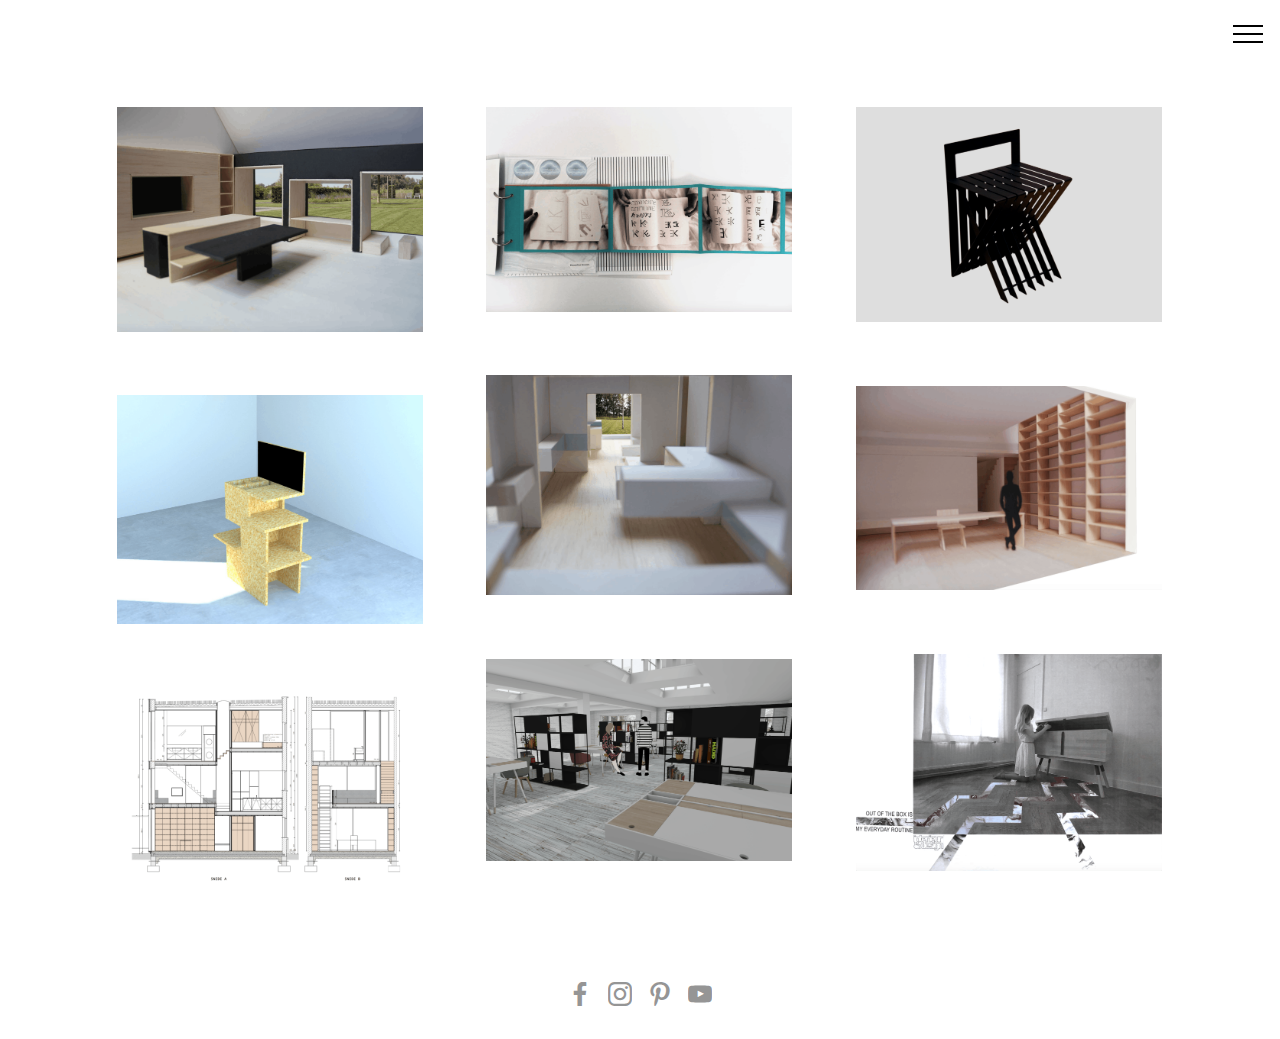
<file: index.html>
<!DOCTYPE html>
<html >
<head>
  <!-- Site made with Mobirise Website Builder v4.8.8, https://mobirise.com -->
  <meta charset="UTF-8">
  <meta http-equiv="X-UA-Compatible" content="IE=edge">
  <meta name="generator" content="Mobirise v4.8.8, mobirise.com">
  <meta name="viewport" content="width=device-width, initial-scale=1, minimum-scale=1">
  <link rel="shortcut icon" href="assets/images/logo2.png" type="image/x-icon">
  <meta name="description" content="">
  <title>Home</title>
  <link rel="stylesheet" href="assets/web/assets/mobirise-icons/mobirise-icons.css">
  <link rel="stylesheet" href="assets/tether/tether.min.css">
  <link rel="stylesheet" href="assets/bootstrap/css/bootstrap.min.css">
  <link rel="stylesheet" href="assets/bootstrap/css/bootstrap-grid.min.css">
  <link rel="stylesheet" href="assets/bootstrap/css/bootstrap-reboot.min.css">
  <link rel="stylesheet" href="assets/socicon/css/styles.css">
  <link rel="stylesheet" href="assets/dropdown/css/style.css">
  <link rel="stylesheet" href="assets/theme/css/style.css">
  <link rel="stylesheet" href="assets/gallery/style.css">
  <link rel="stylesheet" href="assets/mobirise/css/mbr-additional.css" type="text/css">
  
  
  
</head>
<body>
  <section class="menu cid-rbmKMmAkFZ" once="menu" id="menu1-l">

    

    <nav class="navbar navbar-expand beta-menu navbar-dropdown align-items-center navbar-fixed-top collapsed">
        <button class="navbar-toggler navbar-toggler-right" type="button" data-toggle="collapse" data-target="#navbarSupportedContent" aria-controls="navbarSupportedContent" aria-expanded="false" aria-label="Toggle navigation">
            <div class="hamburger">
                <span></span>
                <span></span>
                <span></span>
                <span></span>
            </div>
        </button>
        <div class="menu-logo">
            <div class="navbar-brand">
                
                <span class="navbar-caption-wrap"><a class="navbar-caption text-white display-4" href="https://mobirise.co">
                        Emmeline Knoors</a></span>
            </div>
        </div>
        <div class="collapse navbar-collapse" id="navbarSupportedContent">
            <ul class="navbar-nav nav-dropdown nav-right" data-app-modern-menu="true"><li class="nav-item">
                    <a class="nav-link link text-black display-4" href="https://mobirise.co">
                        </a>
                </li><li class="nav-item"><a class="nav-link link text-black display-4" href="https://mobirise.co">
                        </a></li>
                <li class="nav-item">
                    <a class="nav-link link text-black display-4" href="page1.html">Portfolio</a>
                </li><li class="nav-item"><a class="nav-link link text-black display-4" href="page2.html">About me<br></a></li><li class="nav-item"><a class="nav-link link text-black display-4" href="page3.html">Contact</a></li></ul>
            
        </div>
    </nav>
</section>

<section class="engine"><a href="https://mobirise.info/c">site builder</a></section><section class="mbr-gallery mbr-slider-carousel cid-rbiFOOuMb9" id="gallery1-d">

    

    <div class="container">
        <div><!-- Filter --><!-- Gallery --><div class="mbr-gallery-row"><div class="mbr-gallery-layout-default"><div><div><div class="mbr-gallery-item mbr-gallery-item--p4" data-video-url="false" data-tags="Geweldige"><div href="#lb-gallery1-d" data-slide-to="0" data-toggle="modal"><img src="assets/images/schermafbeelding-2018-12-04-om-22.56.41-1968x1446-800x588.png" alt="" title=""><span class="icon-focus"></span></div></div><div class="mbr-gallery-item mbr-gallery-item--p4" data-video-url="false" data-tags="Sympathieke"><div href="#lb-gallery1-d" data-slide-to="1" data-toggle="modal"><img src="assets/images/schermafbeelding-2018-12-04-om-22.57.38-2000x1338-800x535.png" alt="" title=""><span class="icon-focus"></span></div></div><div class="mbr-gallery-item mbr-gallery-item--p4" data-video-url="false" data-tags="Creatieve"><div href="#lb-gallery1-d" data-slide-to="2" data-toggle="modal"><img src="assets/images/schermafbeelding-2018-12-04-om-22.57.15-1866x1314-800x563.png" alt="" title=""><span class="icon-focus"></span></div></div><div class="mbr-gallery-item mbr-gallery-item--p4" data-video-url="false" data-tags="Bewegende"><div href="#lb-gallery1-d" data-slide-to="3" data-toggle="modal"><img src="assets/images/schermafbeelding-2018-12-04-om-22.56.54-2000x1438-800x575.png" alt="" title=""><span class="icon-focus"></span></div></div><div class="mbr-gallery-item mbr-gallery-item--p4" data-video-url="false" data-tags="Geweldige"><div href="#lb-gallery1-d" data-slide-to="4" data-toggle="modal"><img src="assets/images/schermafbeelding-2018-12-04-om-22.56.10-2000x1335-800x534.png" alt="" title=""><span class="icon-focus"></span></div></div><div class="mbr-gallery-item mbr-gallery-item--p4" data-video-url="false" data-tags="Geweldige"><div href="#lb-gallery1-d" data-slide-to="5" data-toggle="modal"><img src="assets/images/schermafbeelding-2018-12-04-om-22.56.30-1060x794-800x599.png" alt="" title=""><span class="icon-focus"></span></div></div><div class="mbr-gallery-item mbr-gallery-item--p4" data-video-url="false" data-tags="Sympathieke"><div href="#lb-gallery1-d" data-slide-to="6" data-toggle="modal"><img src="assets/images/schermafbeelding-2018-12-04-om-22.57.58-2000x1417-800x567.png" alt="" title=""><span class="icon-focus"></span></div></div><div class="mbr-gallery-item mbr-gallery-item--p4" data-video-url="false" data-tags="Bewegende"><div href="#lb-gallery1-d" data-slide-to="7" data-toggle="modal"><img src="assets/images/schermafbeelding-2018-12-04-om-23.07.16-1748x1156-800x529.png" alt="" title=""><span class="icon-focus"></span></div></div><div class="mbr-gallery-item mbr-gallery-item--p4" data-video-url="false" data-tags="Geweldige"><div href="#lb-gallery1-d" data-slide-to="8" data-toggle="modal"><img src="assets/images/schermafbeelding-2018-12-04-om-23.10.30-2000x1300-800x520.png" alt="" title=""><span class="icon-focus"></span></div></div></div></div><div class="clearfix"></div></div></div><!-- Lightbox --><div data-app-prevent-settings="" class="mbr-slider modal fade carousel slide" tabindex="-1" data-keyboard="true" data-interval="false" id="lb-gallery1-d"><div class="modal-dialog"><div class="modal-content"><div class="modal-body"><div class="carousel-inner"><div class="carousel-item"><img src="assets/images/schermafbeelding-2018-12-04-om-22.56.41-1968x1446.png" alt="" title=""></div><div class="carousel-item"><img src="assets/images/schermafbeelding-2018-12-04-om-22.57.38-2000x1338.png" alt="" title=""></div><div class="carousel-item"><img src="assets/images/schermafbeelding-2018-12-04-om-22.57.15-1866x1314.png" alt="" title=""></div><div class="carousel-item"><img src="assets/images/schermafbeelding-2018-12-04-om-22.56.54-2000x1438.png" alt="" title=""></div><div class="carousel-item"><img src="assets/images/schermafbeelding-2018-12-04-om-22.56.10-2000x1335.png" alt="" title=""></div><div class="carousel-item"><img src="assets/images/schermafbeelding-2018-12-04-om-22.56.30-1060x794.png" alt="" title=""></div><div class="carousel-item"><img src="assets/images/schermafbeelding-2018-12-04-om-22.57.58-2000x1417.png" alt="" title=""></div><div class="carousel-item"><img src="assets/images/schermafbeelding-2018-12-04-om-23.07.16-1748x1156.png" alt="" title=""></div><div class="carousel-item active"><img src="assets/images/schermafbeelding-2018-12-04-om-23.10.30-2000x1300.png" alt="" title=""></div></div><a class="carousel-control carousel-control-prev" role="button" data-slide="prev" href="#lb-gallery1-d"><span class="mbri-left mbr-iconfont" aria-hidden="true"></span><span class="sr-only">Previous</span></a><a class="carousel-control carousel-control-next" role="button" data-slide="next" href="#lb-gallery1-d"><span class="mbri-right mbr-iconfont" aria-hidden="true"></span><span class="sr-only">Next</span></a><a class="close" href="#" role="button" data-dismiss="modal"><span class="sr-only">Close</span></a></div></div></div></div></div>
    </div>

</section>

<section once="" class="cid-rbbDItsjFG" id="footer7-6">

    

    

    <div class="container">
        <div class="media-container-row align-center mbr-white">
            
            <div class="row social-row">
                <div class="social-list align-right pb-2">
                    
                    
                    
                    
                    
                    
                <div class="soc-item">
                        <a href="https://twitter.com/mobirise" target="_blank">
                            <span class="mbr-iconfont mbr-iconfont-social socicon-facebook socicon" style="color: rgb(46, 46, 46); fill: rgb(46, 46, 46);"></span>
                        </a>
                    </div><div class="soc-item">
                        <a href="https://www.facebook.com/pages/Mobirise/1616226671953247" target="_blank">
                            <span class="mbr-iconfont mbr-iconfont-social socicon-instagram socicon" style="color: rgb(46, 46, 46); fill: rgb(46, 46, 46);"></span>
                        </a>
                    </div><div class="soc-item">
                        <a href="https://www.youtube.com/c/mobirise" target="_blank">
                            <span class="mbr-iconfont mbr-iconfont-social socicon-pinterest socicon" style="color: rgb(46, 46, 46); fill: rgb(46, 46, 46);"></span>
                        </a>
                    </div><div class="soc-item">
                        <a href="https://instagram.com/mobirise" target="_blank">
                            <span class="mbr-iconfont mbr-iconfont-social socicon-youtube socicon" style="color: rgb(46, 46, 46); fill: rgb(46, 46, 46);"></span>
                        </a>
                    </div></div>
            </div>
            <div class="row row-copirayt">
                <p class="mbr-text mb-0 mbr-fonts-style mbr-white align-center display-7"></p>
            </div>
        </div>
    </div>
</section>


  <script src="assets/web/assets/jquery/jquery.min.js"></script>
  <script src="assets/popper/popper.min.js"></script>
  <script src="assets/tether/tether.min.js"></script>
  <script src="assets/bootstrap/js/bootstrap.min.js"></script>
  <script src="assets/smoothscroll/smooth-scroll.js"></script>
  <script src="assets/masonry/masonry.pkgd.min.js"></script>
  <script src="assets/imagesloaded/imagesloaded.pkgd.min.js"></script>
  <script src="assets/touchswipe/jquery.touch-swipe.min.js"></script>
  <script src="assets/vimeoplayer/jquery.mb.vimeo_player.js"></script>
  <script src="assets/dropdown/js/script.min.js"></script>
  <script src="assets/bootstrapcarouselswipe/bootstrap-carousel-swipe.js"></script>
  <script src="assets/theme/js/script.js"></script>
  <script src="assets/slidervideo/script.js"></script>
  <script src="assets/gallery/player.min.js"></script>
  <script src="assets/gallery/script.js"></script>
  
  
</body>
</html>
</file>
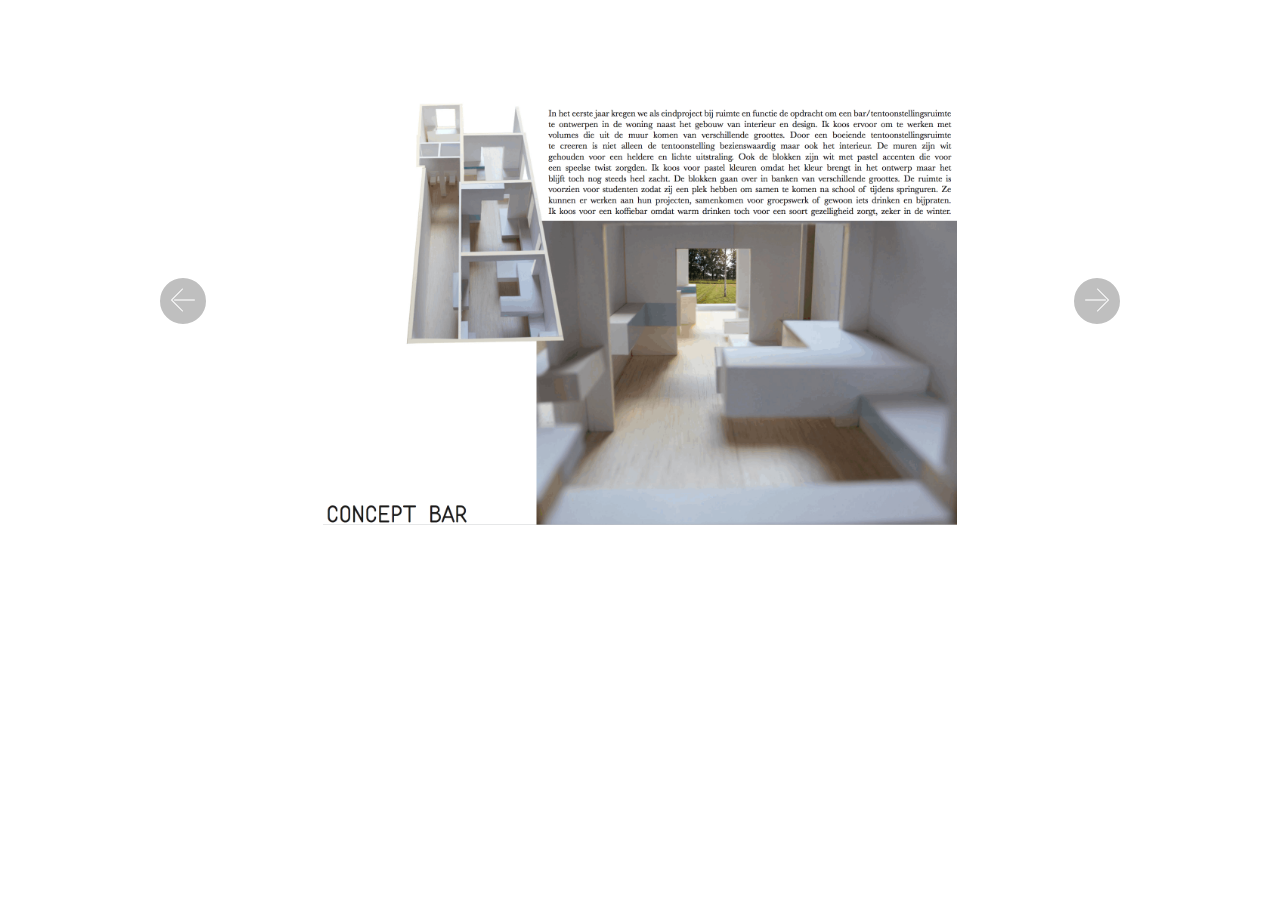
<file: page1.html>
<!DOCTYPE html>
<html >
<head>
  <!-- Site made with Mobirise Website Builder v4.8.8, https://mobirise.com -->
  <meta charset="UTF-8">
  <meta http-equiv="X-UA-Compatible" content="IE=edge">
  <meta name="generator" content="Mobirise v4.8.8, mobirise.com">
  <meta name="viewport" content="width=device-width, initial-scale=1, minimum-scale=1">
  <link rel="shortcut icon" href="assets/images/logo2.png" type="image/x-icon">
  <meta name="description" content="Website Builder Description">
  <title>Portfolio</title>
  <link rel="stylesheet" href="assets/web/assets/mobirise-icons/mobirise-icons.css">
  <link rel="stylesheet" href="assets/tether/tether.min.css">
  <link rel="stylesheet" href="assets/bootstrap/css/bootstrap.min.css">
  <link rel="stylesheet" href="assets/bootstrap/css/bootstrap-grid.min.css">
  <link rel="stylesheet" href="assets/bootstrap/css/bootstrap-reboot.min.css">
  <link rel="stylesheet" href="assets/theme/css/style.css">
  <link rel="stylesheet" href="assets/mobirise/css/mbr-additional.css" type="text/css">
  
  
  
</head>
<body>
  <section class="carousel slide cid-rbiTlQzr65" data-interval="false" id="slider2-f">

    
    <div class="container content-slider">
        <div class="content-slider-wrap">
            <div><div class="mbr-slider slide carousel" data-pause="true" data-keyboard="false" data-ride="false" data-interval="false"><div class="carousel-inner" role="listbox"><div class="carousel-item slider-fullscreen-image" data-bg-video-slide="false" style="background-image: url(assets/images/schermafbeelding-2018-12-04-om-23.45.14-2000x1258.png);"><div class="container container-slide"><div class="image_wrapper"><img src="assets/images/schermafbeelding-2018-12-04-om-23.45.14-2000x1258.png"><div class="carousel-caption justify-content-center"><div class="col-10 align-center"></div></div></div></div></div><div class="carousel-item slider-fullscreen-image" data-bg-video-slide="false" style="background-image: url(assets/images/schermafbeelding-2018-12-04-om-23.46.38-1686x1190.png);"><div class="container container-slide"><div class="image_wrapper"><img src="assets/images/schermafbeelding-2018-12-04-om-23.46.38-1686x1190.png"><div class="carousel-caption justify-content-center"><div class="col-10 align-center"></div></div></div></div></div><div class="carousel-item slider-fullscreen-image" data-bg-video-slide="false" style="background-image: url(assets/images/schermafbeelding-2018-12-04-om-23.45.36-2000x1266.png);"><div class="container container-slide"><div class="image_wrapper"><img src="assets/images/schermafbeelding-2018-12-04-om-23.45.36-2000x1266.png"><div class="carousel-caption justify-content-center"><div class="col-10 align-center"></div></div></div></div></div><div class="carousel-item slider-fullscreen-image" data-bg-video-slide="false" style="background-image: url(assets/images/schermafbeelding-2018-12-04-om-23.45.48-1682x1188.png);"><div class="container container-slide"><div class="image_wrapper"><img src="assets/images/schermafbeelding-2018-12-04-om-23.45.48-1682x1188.png"><div class="carousel-caption justify-content-center"><div class="col-10 align-center"></div></div></div></div></div><div class="carousel-item slider-fullscreen-image" data-bg-video-slide="false" style="background-image: url(assets/images/schermafbeelding-2018-12-04-om-23.46.10-1664x1190.png);"><div class="container container-slide"><div class="image_wrapper"><img src="assets/images/schermafbeelding-2018-12-04-om-23.46.10-1664x1190.png"><div class="carousel-caption justify-content-center"><div class="col-10 align-center"></div></div></div></div></div><div class="carousel-item slider-fullscreen-image" data-bg-video-slide="false" style="background-image: url(assets/images/schermafbeelding-2018-12-04-om-23.45.14-2000x1258.png);"><div class="container container-slide"><div class="image_wrapper"><img src="assets/images/schermafbeelding-2018-12-04-om-23.45.14-2000x1258.png"><div class="carousel-caption justify-content-center"><div class="col-10 align-center"></div></div></div></div></div><div class="carousel-item slider-fullscreen-image" data-bg-video-slide="false" style="background-image: url(assets/images/schermafbeelding-2018-12-04-om-23.48.16-1680x1184.png);"><div class="container container-slide"><div class="image_wrapper"><img src="assets/images/schermafbeelding-2018-12-04-om-23.48.16-1680x1184.png"><div class="carousel-caption justify-content-center"><div class="col-10 align-center"></div></div></div></div></div><div class="carousel-item slider-fullscreen-image" data-bg-video-slide="false" style="background-image: url(assets/images/schermafbeelding-2018-12-04-om-23.48.03-1680x1190.png);"><div class="container container-slide"><div class="image_wrapper"><img src="assets/images/schermafbeelding-2018-12-04-om-23.48.03-1680x1190.png"><div class="carousel-caption justify-content-center"><div class="col-10 align-center"></div></div></div></div></div><div class="carousel-item slider-fullscreen-image active" data-bg-video-slide="false" style="background-image: url(assets/images/schermafbeelding-2018-12-04-om-23.47.54-1678x1192.png);"><div class="container container-slide"><div class="image_wrapper"><img src="assets/images/schermafbeelding-2018-12-04-om-23.47.54-1678x1192.png"><div class="carousel-caption justify-content-center"><div class="col-10 align-center"></div></div></div></div></div></div><a data-app-prevent-settings="" class="carousel-control carousel-control-prev" role="button" data-slide="prev" href="#slider2-f"><span aria-hidden="true" class="mbri-left mbr-iconfont"></span><span class="sr-only">Previous</span></a><a data-app-prevent-settings="" class="carousel-control carousel-control-next" role="button" data-slide="next" href="#slider2-f"><span aria-hidden="true" class="mbri-right mbr-iconfont"></span><span class="sr-only">Next</span></a></div></div> 
        </div>
    </div>
</section>


  <section class="engine"><a href="https://mobirise.info/d">web maker</a></section><script src="assets/web/assets/jquery/jquery.min.js"></script>
  <script src="assets/popper/popper.min.js"></script>
  <script src="assets/tether/tether.min.js"></script>
  <script src="assets/bootstrap/js/bootstrap.min.js"></script>
  <script src="assets/ytplayer/jquery.mb.ytplayer.min.js"></script>
  <script src="assets/vimeoplayer/jquery.mb.vimeo_player.js"></script>
  <script src="assets/bootstrapcarouselswipe/bootstrap-carousel-swipe.js"></script>
  <script src="assets/smoothscroll/smooth-scroll.js"></script>
  <script src="assets/theme/js/script.js"></script>
  <script src="assets/slidervideo/script.js"></script>
  
  
</body>
</html>
</file>
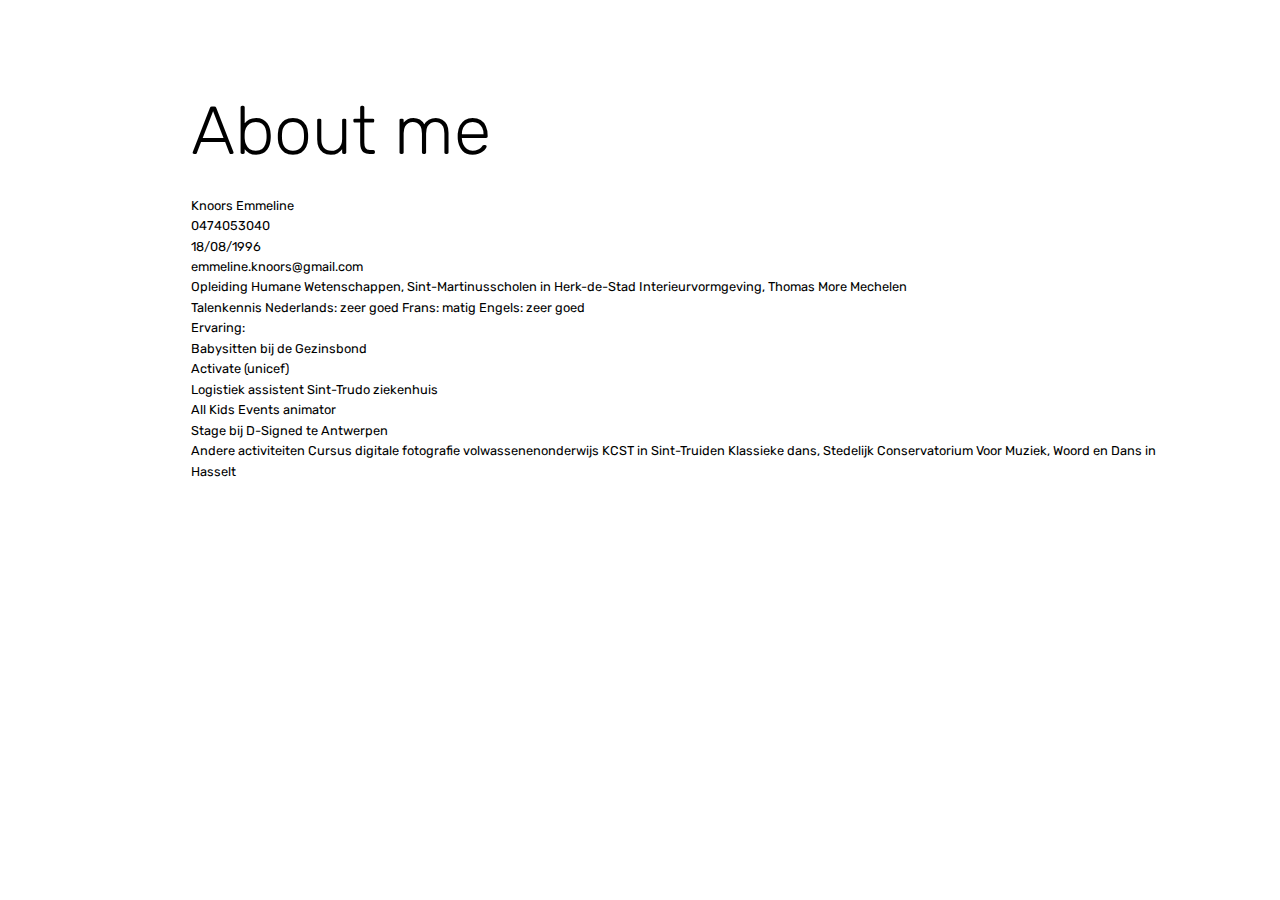
<file: page2.html>
<!DOCTYPE html>
<html >
<head>
  <!-- Site made with Mobirise Website Builder v4.8.8, https://mobirise.com -->
  <meta charset="UTF-8">
  <meta http-equiv="X-UA-Compatible" content="IE=edge">
  <meta name="generator" content="Mobirise v4.8.8, mobirise.com">
  <meta name="viewport" content="width=device-width, initial-scale=1, minimum-scale=1">
  <link rel="shortcut icon" href="assets/images/logo2.png" type="image/x-icon">
  <meta name="description" content="Web Maker Description">
  <title>About</title>
  <link rel="stylesheet" href="assets/tether/tether.min.css">
  <link rel="stylesheet" href="assets/bootstrap/css/bootstrap.min.css">
  <link rel="stylesheet" href="assets/bootstrap/css/bootstrap-grid.min.css">
  <link rel="stylesheet" href="assets/bootstrap/css/bootstrap-reboot.min.css">
  <link rel="stylesheet" href="assets/theme/css/style.css">
  <link rel="stylesheet" href="assets/mobirise/css/mbr-additional.css" type="text/css">
  
  
  
</head>
<body>
  <section class="header3 cid-rbj1T0SywO" id="header3-g">

    

    

    <div class="container">
        <div class="media-container-row">
            <div class="mbr-figure" style="width: 10%;">
                <img src="assets/images/schermafbeelding-2018-12-05-om-15.20.06-84x57.png" alt="Mobirise" title="">
            </div>

            <div class="media-content">
                <h1 class="mbr-section-title mbr-white pb-3 mbr-fonts-style display-1">About me</h1>
                
                <div class="mbr-section-text mbr-white pb-3 ">
                    <p class="mbr-text mbr-fonts-style display-7">Knoors Emmeline<br>0474053040<br>18/08/1996<br>emmeline.knoors@gmail.com<br>Opleiding
Humane Wetenschappen, Sint-Martinusscholen in Herk-de-Stad Interieurvormgeving, Thomas More Mechelen<br>Talenkennis
Nederlands: zeer goed Frans: matig Engels: zeer goed<br>Ervaring:<br>Babysitten bij de Gezinsbond<br>Activate (unicef)<br>Logistiek assistent Sint-Trudo ziekenhuis<br>All Kids Events animator<br>Stage bij D-Signed te Antwerpen<br>Andere activiteiten
Cursus digitale fotografie volwassenenonderwijs KCST in Sint-Truiden Klassieke dans, Stedelijk Conservatorium Voor Muziek, Woord en Dans in Hasselt</p>
                </div>
                
            </div>
        </div>
    </div>

</section>


  <section class="engine"><a href="https://mobirise.info/p">site templates free download</a></section><script src="assets/web/assets/jquery/jquery.min.js"></script>
  <script src="assets/popper/popper.min.js"></script>
  <script src="assets/tether/tether.min.js"></script>
  <script src="assets/bootstrap/js/bootstrap.min.js"></script>
  <script src="assets/smoothscroll/smooth-scroll.js"></script>
  <script src="assets/theme/js/script.js"></script>
  
  
</body>
</html>
</file>
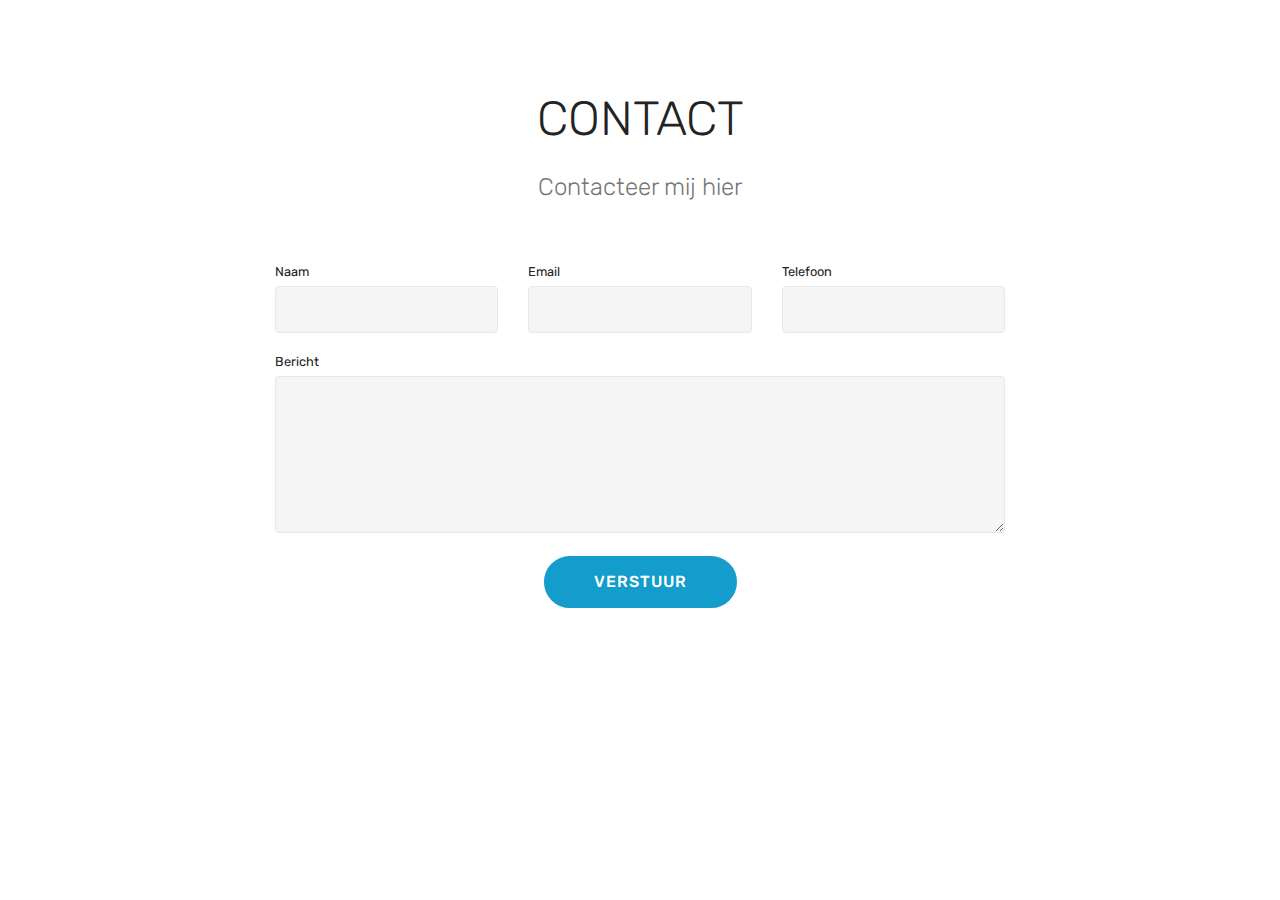
<file: page3.html>
<!DOCTYPE html>
<html >
<head>
  <!-- Site made with Mobirise Website Builder v4.8.8, https://mobirise.com -->
  <meta charset="UTF-8">
  <meta http-equiv="X-UA-Compatible" content="IE=edge">
  <meta name="generator" content="Mobirise v4.8.8, mobirise.com">
  <meta name="viewport" content="width=device-width, initial-scale=1, minimum-scale=1">
  <link rel="shortcut icon" href="assets/images/logo2.png" type="image/x-icon">
  <meta name="description" content="Web Site Builder Description">
  <title>Contact</title>
  <link rel="stylesheet" href="assets/tether/tether.min.css">
  <link rel="stylesheet" href="assets/bootstrap/css/bootstrap.min.css">
  <link rel="stylesheet" href="assets/bootstrap/css/bootstrap-grid.min.css">
  <link rel="stylesheet" href="assets/bootstrap/css/bootstrap-reboot.min.css">
  <link rel="stylesheet" href="assets/theme/css/style.css">
  <link rel="stylesheet" href="assets/mobirise/css/mbr-additional.css" type="text/css">
  
  
  
</head>
<body>
  <section class="mbr-section form1 cid-rbj981c4Ao" id="form1-i">

    

    
    <div class="container">
        <div class="row justify-content-center">
            <div class="title col-12 col-lg-8">
                <h2 class="mbr-section-title align-center pb-3 mbr-fonts-style display-2">
                    CONTACT</h2>
                <h3 class="mbr-section-subtitle align-center mbr-light pb-3 mbr-fonts-style display-5">
                    Contacteer mij hier</h3>
            </div>
        </div>
    </div>
    <div class="container">
        <div class="row justify-content-center">
            <div class="media-container-column col-lg-8" data-form-type="formoid">
                    <div data-form-alert="" hidden="">
                        Bedankt om het formulier in te vullen!
                    </div>
            
                    <form class="mbr-form" action="https://mobirise.com/" method="post" data-form-title="Mobirise Form"><input type="hidden" name="email" data-form-email="true" value="FR251WlVoWqFNqsMAkwTWGmrUVS5ojFh39P7FHC0NTrC5MvuCcqXx8qS+EWuvLGl9+bX8hZ2JEyQzJDYji6hlTKkXrxlj3mwG6A/2GgZGJu8XF6bOvWGHEr+Q6sdG/BI">
                        <div class="row row-sm-offset">
                            <div class="col-md-4 multi-horizontal" data-for="name">
                                <div class="form-group">
                                    <label class="form-control-label mbr-fonts-style display-7" for="name-form1-i">Naam</label>
                                    <input type="text" class="form-control" name="name" data-form-field="Name" required="" id="name-form1-i">
                                </div>
                            </div>
                            <div class="col-md-4 multi-horizontal" data-for="email">
                                <div class="form-group">
                                    <label class="form-control-label mbr-fonts-style display-7" for="email-form1-i">Email</label>
                                    <input type="email" class="form-control" name="email" data-form-field="Email" required="" id="email-form1-i">
                                </div>
                            </div>
                            <div class="col-md-4 multi-horizontal" data-for="phone">
                                <div class="form-group">
                                    <label class="form-control-label mbr-fonts-style display-7" for="phone-form1-i">Telefoon</label>
                                    <input type="tel" class="form-control" name="phone" data-form-field="Phone" id="phone-form1-i">
                                </div>
                            </div>
                        </div>
                        <div class="form-group" data-for="message">
                            <label class="form-control-label mbr-fonts-style display-7" for="message-form1-i">Bericht</label>
                            <textarea type="text" class="form-control" name="message" rows="7" data-form-field="Message" id="message-form1-i"></textarea>
                        </div>
            
                        <span class="input-group-btn">
                            <button href="" type="submit" class="btn btn-primary btn-form display-4">VERSTUUR</button>
                        </span>
                    </form>
            </div>
        </div>
    </div>
</section>


  <section class="engine"><a href="https://mobirise.info/f">easy web creator</a></section><script src="assets/web/assets/jquery/jquery.min.js"></script>
  <script src="assets/popper/popper.min.js"></script>
  <script src="assets/tether/tether.min.js"></script>
  <script src="assets/bootstrap/js/bootstrap.min.js"></script>
  <script src="assets/smoothscroll/smooth-scroll.js"></script>
  <script src="assets/theme/js/script.js"></script>
  <script src="assets/formoid/formoid.min.js"></script>
  
  
</body>
</html>
</file>
<file: assets/web/assets/mobirise-icons/mobirise-icons.css>
@font-face {
  font-family: 'MobiriseIcons';
  src:  url('mobirise-icons.eot?spat4u');
  src:  url('mobirise-icons.eot?spat4u#iefix') format('embedded-opentype'),
    url('mobirise-icons.ttf?spat4u') format('truetype'),
    url('mobirise-icons.woff?spat4u') format('woff'),
    url('mobirise-icons.svg?spat4u#MobiriseIcons') format('svg');
  font-weight: normal;
  font-style: normal;
}

[class^="mbri-"], [class*=" mbri-"] {
  /* use !important to prevent issues with browser extensions that change fonts */
  font-family: MobiriseIcons !important;
  speak: none;
  font-style: normal;
  font-weight: normal;
  font-variant: normal;
  text-transform: none;
  line-height: 1;

  /* Better Font Rendering =========== */
  -webkit-font-smoothing: antialiased;
  -moz-osx-font-smoothing: grayscale;
}

.mbri-add-submenu:before {
  content: "\e900";
}
.mbri-alert:before {
  content: "\e901";
}
.mbri-align-center:before {
  content: "\e902";
}
.mbri-align-justify:before {
  content: "\e903";
}
.mbri-align-left:before {
  content: "\e904";
}
.mbri-align-right:before {
  content: "\e905";
}
.mbri-android:before {
  content: "\e906";
}
.mbri-apple:before {
  content: "\e907";
}
.mbri-arrow-down:before {
  content: "\e908";
}
.mbri-arrow-next:before {
  content: "\e909";
}
.mbri-arrow-prev:before {
  content: "\e90a";
}
.mbri-arrow-up:before {
  content: "\e90b";
}
.mbri-bold:before {
  content: "\e90c";
}
.mbri-bookmark:before {
  content: "\e90d";
}
.mbri-bootstrap:before {
  content: "\e90e";
}
.mbri-briefcase:before {
  content: "\e90f";
}
.mbri-browse:before {
  content: "\e910";
}
.mbri-bulleted-list:before {
  content: "\e911";
}
.mbri-calendar:before {
  content: "\e912";
}
.mbri-camera:before {
  content: "\e913";
}
.mbri-cart-add:before {
  content: "\e914";
}
.mbri-cart-full:before {
  content: "\e915";
}
.mbri-cash:before {
  content: "\e916";
}
.mbri-change-style:before {
  content: "\e917";
}
.mbri-chat:before {
  content: "\e918";
}
.mbri-clock:before {
  content: "\e919";
}
.mbri-close:before {
  content: "\e91a";
}
.mbri-cloud:before {
  content: "\e91b";
}
.mbri-code:before {
  content: "\e91c";
}
.mbri-contact-form:before {
  content: "\e91d";
}
.mbri-credit-card:before {
  content: "\e91e";
}
.mbri-cursor-click:before {
  content: "\e91f";
}
.mbri-cust-feedback:before {
  content: "\e920";
}
.mbri-database:before {
  content: "\e921";
}
.mbri-delivery:before {
  content: "\e922";
}
.mbri-desktop:before {
  content: "\e923";
}
.mbri-devices:before {
  content: "\e924";
}
.mbri-down:before {
  content: "\e925";
}
.mbri-download:before {
  content: "\e989";
}
.mbri-drag-n-drop:before {
  content: "\e927";
}
.mbri-drag-n-drop2:before {
  content: "\e928";
}
.mbri-edit:before {
  content: "\e929";
}
.mbri-edit2:before {
  content: "\e92a";
}
.mbri-error:before {
  content: "\e92b";
}
.mbri-extension:before {
  content: "\e92c";
}
.mbri-features:before {
  content: "\e92d";
}
.mbri-file:before {
  content: "\e92e";
}
.mbri-flag:before {
  content: "\e92f";
}
.mbri-folder:before {
  content: "\e930";
}
.mbri-gift:before {
  content: "\e931";
}
.mbri-github:before {
  content: "\e932";
}
.mbri-globe:before {
  content: "\e933";
}
.mbri-globe-2:before {
  content: "\e934";
}
.mbri-growing-chart:before {
  content: "\e935";
}
.mbri-hearth:before {
  content: "\e936";
}
.mbri-help:before {
  content: "\e937";
}
.mbri-home:before {
  content: "\e938";
}
.mbri-hot-cup:before {
  content: "\e939";
}
.mbri-idea:before {
  content: "\e93a";
}
.mbri-image-gallery:before {
  content: "\e93b";
}
.mbri-image-slider:before {
  content: "\e93c";
}
.mbri-info:before {
  content: "\e93d";
}
.mbri-italic:before {
  content: "\e93e";
}
.mbri-key:before {
  content: "\e93f";
}
.mbri-laptop:before {
  content: "\e940";
}
.mbri-layers:before {
  content: "\e941";
}
.mbri-left-right:before {
  content: "\e942";
}
.mbri-left:before {
  content: "\e943";
}
.mbri-letter:before {
  content: "\e944";
}
.mbri-like:before {
  content: "\e945";
}
.mbri-link:before {
  content: "\e946";
}
.mbri-lock:before {
  content: "\e947";
}
.mbri-login:before {
  content: "\e948";
}
.mbri-logout:before {
  content: "\e949";
}
.mbri-magic-stick:before {
  content: "\e94a";
}
.mbri-map-pin:before {
  content: "\e94b";
}
.mbri-menu:before {
  content: "\e94c";
}
.mbri-mobile:before {
  content: "\e94d";
}
.mbri-mobile2:before {
  content: "\e94e";
}
.mbri-mobirise:before {
  content: "\e94f";
}
.mbri-more-horizontal:before {
  content: "\e950";
}
.mbri-more-vertical:before {
  content: "\e951";
}
.mbri-music:before {
  content: "\e952";
}
.mbri-new-file:before {
  content: "\e953";
}
.mbri-numbered-list:before {
  content: "\e954";
}
.mbri-opened-folder:before {
  content: "\e955";
}
.mbri-pages:before {
  content: "\e956";
}
.mbri-paper-plane:before {
  content: "\e957";
}
.mbri-paperclip:before {
  content: "\e958";
}
.mbri-photo:before {
  content: "\e959";
}
.mbri-photos:before {
  content: "\e95a";
}
.mbri-pin:before {
  content: "\e95b";
}
.mbri-play:before {
  content: "\e95c";
}
.mbri-plus:before {
  content: "\e95d";
}
.mbri-preview:before {
  content: "\e95e";
}
.mbri-print:before {
  content: "\e95f";
}
.mbri-protect:before {
  content: "\e960";
}
.mbri-question:before {
  content: "\e961";
}
.mbri-quote-left:before {
  content: "\e962";
}
.mbri-quote-right:before {
  content: "\e963";
}
.mbri-refresh:before {
  content: "\e964";
}
.mbri-responsive:before {
  content: "\e965";
}
.mbri-right:before {
  content: "\e966";
}
.mbri-rocket:before {
  content: "\e967";
}
.mbri-sad-face:before {
  content: "\e968";
}
.mbri-sale:before {
  content: "\e969";
}
.mbri-save:before {
  content: "\e96a";
}
.mbri-search:before {
  content: "\e96b";
}
.mbri-setting:before {
  content: "\e96c";
}
.mbri-setting2:before {
  content: "\e96d";
}
.mbri-setting3:before {
  content: "\e96e";
}
.mbri-share:before {
  content: "\e96f";
}
.mbri-shopping-bag:before {
  content: "\e970";
}
.mbri-shopping-basket:before {
  content: "\e971";
}
.mbri-shopping-cart:before {
  content: "\e972";
}
.mbri-sites:before {
  content: "\e973";
}
.mbri-smile-face:before {
  content: "\e974";
}
.mbri-speed:before {
  content: "\e975";
}
.mbri-star:before {
  content: "\e976";
}
.mbri-success:before {
  content: "\e977";
}
.mbri-sun:before {
  content: "\e978";
}
.mbri-sun2:before {
  content: "\e979";
}
.mbri-tablet:before {
  content: "\e97a";
}
.mbri-tablet-vertical:before {
  content: "\e97b";
}
.mbri-target:before {
  content: "\e97c";
}
.mbri-timer:before {
  content: "\e97d";
}
.mbri-to-ftp:before {
  content: "\e97e";
}
.mbri-to-local-drive:before {
  content: "\e97f";
}
.mbri-touch-swipe:before {
  content: "\e980";
}
.mbri-touch:before {
  content: "\e981";
}
.mbri-trash:before {
  content: "\e982";
}
.mbri-underline:before {
  content: "\e983";
}
.mbri-unlink:before {
  content: "\e984";
}
.mbri-unlock:before {
  content: "\e985";
}
.mbri-up-down:before {
  content: "\e986";
}
.mbri-up:before {
  content: "\e987";
}
.mbri-update:before {
  content: "\e988";
}
.mbri-upload:before {
 content: "\e926"; 
}
.mbri-user:before {
  content: "\e98a";
}
.mbri-user2:before {
  content: "\e98b";
}
.mbri-users:before {
  content: "\e98c";
}
.mbri-video:before {
  content: "\e98d";
}
.mbri-video-play:before {
  content: "\e98e";
}
.mbri-watch:before {
  content: "\e98f";
}
.mbri-website-theme:before {
  content: "\e990";
}
.mbri-wifi:before {
  content: "\e991";
}
.mbri-windows:before {
  content: "\e992";
}
.mbri-zoom-out:before {
  content: "\e993";
}
.mbri-redo:before {
  content: "\e994";
}
.mbri-undo:before {
  content: "\e995";
}
</file>
<file: assets/socicon/css/styles.css>
@charset "UTF-8";

@font-face {
  font-family: "socicon";
  src:url("../fonts/socicon.eot");
  src:url("../fonts/socicon.eot?#iefix") format("embedded-opentype"),
    url("../fonts/socicon.woff") format("woff"),
    url("../fonts/socicon.ttf") format("truetype"),
    url("../fonts/socicon.svg#socicon") format("svg");
  font-weight: normal;
  font-style: normal;

}

[data-icon]:before {
  font-family: "socicon" !important;
  content: attr(data-icon);
  font-style: normal !important;
  font-weight: normal !important;
  font-variant: normal !important;
  text-transform: none !important;
  speak: none;
  line-height: 1;
  -webkit-font-smoothing: antialiased;
  -moz-osx-font-smoothing: grayscale;
}

[class^="socicon-"]:before,
[class*=" socicon-"]:before {
  font-family: "socicon" !important;
  font-style: normal !important;
  font-weight: normal !important;
  font-variant: normal !important;
  text-transform: none !important;
  speak: none;
  line-height: 1;
  -webkit-font-smoothing: antialiased;
  -moz-osx-font-smoothing: grayscale;
}

.socicon-modelmayhem:before {
  content: "\e000";
}
.socicon-mixcloud:before {
  content: "\e001";
}
.socicon-drupal:before {
  content: "\e002";
}
.socicon-swarm:before {
  content: "\e003";
}
.socicon-istock:before {
  content: "\e004";
}
.socicon-yammer:before {
  content: "\e005";
}
.socicon-ello:before {
  content: "\e006";
}
.socicon-stackoverflow:before {
  content: "\e007";
}
.socicon-persona:before {
  content: "\e008";
}
.socicon-triplej:before {
  content: "\e009";
}
.socicon-houzz:before {
  content: "\e00a";
}
.socicon-rss:before {
  content: "\e00b";
}
.socicon-paypal:before {
  content: "\e00c";
}
.socicon-odnoklassniki:before {
  content: "\e00d";
}
.socicon-airbnb:before {
  content: "\e00e";
}
.socicon-periscope:before {
  content: "\e00f";
}
.socicon-outlook:before {
  content: "\e010";
}
.socicon-coderwall:before {
  content: "\e011";
}
.socicon-tripadvisor:before {
  content: "\e012";
}
.socicon-appnet:before {
  content: "\e013";
}
.socicon-goodreads:before {
  content: "\e014";
}
.socicon-tripit:before {
  content: "\e015";
}
.socicon-lanyrd:before {
  content: "\e016";
}
.socicon-slideshare:before {
  content: "\e017";
}
.socicon-buffer:before {
  content: "\e018";
}
.socicon-disqus:before {
  content: "\e019";
}
.socicon-vkontakte:before {
  content: "\e01a";
}
.socicon-whatsapp:before {
  content: "\e01b";
}
.socicon-patreon:before {
  content: "\e01c";
}
.socicon-storehouse:before {
  content: "\e01d";
}
.socicon-pocket:before {
  content: "\e01e";
}
.socicon-mail:before {
  content: "\e01f";
}
.socicon-blogger:before {
  content: "\e020";
}
.socicon-technorati:before {
  content: "\e021";
}
.socicon-reddit:before {
  content: "\e022";
}
.socicon-dribbble:before {
  content: "\e023";
}
.socicon-stumbleupon:before {
  content: "\e024";
}
.socicon-digg:before {
  content: "\e025";
}
.socicon-envato:before {
  content: "\e026";
}
.socicon-behance:before {
  content: "\e027";
}
.socicon-delicious:before {
  content: "\e028";
}
.socicon-deviantart:before {
  content: "\e029";
}
.socicon-forrst:before {
  content: "\e02a";
}
.socicon-play:before {
  content: "\e02b";
}
.socicon-zerply:before {
  content: "\e02c";
}
.socicon-wikipedia:before {
  content: "\e02d";
}
.socicon-apple:before {
  content: "\e02e";
}
.socicon-flattr:before {
  content: "\e02f";
}
.socicon-github:before {
  content: "\e030";
}
.socicon-renren:before {
  content: "\e031";
}
.socicon-friendfeed:before {
  content: "\e032";
}
.socicon-newsvine:before {
  content: "\e033";
}
.socicon-identica:before {
  content: "\e034";
}
.socicon-bebo:before {
  content: "\e035";
}
.socicon-zynga:before {
  content: "\e036";
}
.socicon-steam:before {
  content: "\e037";
}
.socicon-xbox:before {
  content: "\e038";
}
.socicon-windows:before {
  content: "\e039";
}
.socicon-qq:before {
  content: "\e03a";
}
.socicon-douban:before {
  content: "\e03b";
}
.socicon-meetup:before {
  content: "\e03c";
}
.socicon-playstation:before {
  content: "\e03d";
}
.socicon-android:before {
  content: "\e03e";
}
.socicon-snapchat:before {
  content: "\e03f";
}
.socicon-twitter:before {
  content: "\e040";
}
.socicon-facebook:before {
  content: "\e041";
}
.socicon-googleplus:before {
  content: "\e042";
}
.socicon-pinterest:before {
  content: "\e043";
}
.socicon-foursquare:before {
  content: "\e044";
}
.socicon-yahoo:before {
  content: "\e045";
}
.socicon-skype:before {
  content: "\e046";
}
.socicon-yelp:before {
  content: "\e047";
}
.socicon-feedburner:before {
  content: "\e048";
}
.socicon-linkedin:before {
  content: "\e049";
}
.socicon-viadeo:before {
  content: "\e04a";
}
.socicon-xing:before {
  content: "\e04b";
}
.socicon-myspace:before {
  content: "\e04c";
}
.socicon-soundcloud:before {
  content: "\e04d";
}
.socicon-spotify:before {
  content: "\e04e";
}
.socicon-grooveshark:before {
  content: "\e04f";
}
.socicon-lastfm:before {
  content: "\e050";
}
.socicon-youtube:before {
  content: "\e051";
}
.socicon-vimeo:before {
  content: "\e052";
}
.socicon-dailymotion:before {
  content: "\e053";
}
.socicon-vine:before {
  content: "\e054";
}
.socicon-flickr:before {
  content: "\e055";
}
.socicon-500px:before {
  content: "\e056";
}
.socicon-wordpress:before {
  content: "\e058";
}
.socicon-tumblr:before {
  content: "\e059";
}
.socicon-twitch:before {
  content: "\e05a";
}
.socicon-8tracks:before {
  content: "\e05b";
}
.socicon-amazon:before {
  content: "\e05c";
}
.socicon-icq:before {
  content: "\e05d";
}
.socicon-smugmug:before {
  content: "\e05e";
}
.socicon-ravelry:before {
  content: "\e05f";
}
.socicon-weibo:before {
  content: "\e060";
}
.socicon-baidu:before {
  content: "\e061";
}
.socicon-angellist:before {
  content: "\e062";
}
.socicon-ebay:before {
  content: "\e063";
}
.socicon-imdb:before {
  content: "\e064";
}
.socicon-stayfriends:before {
  content: "\e065";
}
.socicon-residentadvisor:before {
  content: "\e066";
}
.socicon-google:before {
  content: "\e067";
}
.socicon-yandex:before {
  content: "\e068";
}
.socicon-sharethis:before {
  content: "\e069";
}
.socicon-bandcamp:before {
  content: "\e06a";
}
.socicon-itunes:before {
  content: "\e06b";
}
.socicon-deezer:before {
  content: "\e06c";
}
.socicon-telegram:before {
  content: "\e06e";
}
.socicon-openid:before {
  content: "\e06f";
}
.socicon-amplement:before {
  content: "\e070";
}
.socicon-viber:before {
  content: "\e071";
}
.socicon-zomato:before {
  content: "\e072";
}
.socicon-draugiem:before {
  content: "\e074";
}
.socicon-endomodo:before {
  content: "\e075";
}
.socicon-filmweb:before {
  content: "\e076";
}
.socicon-stackexchange:before {
  content: "\e077";
}
.socicon-wykop:before {
  content: "\e078";
}
.socicon-teamspeak:before {
  content: "\e079";
}
.socicon-teamviewer:before {
  content: "\e07a";
}
.socicon-ventrilo:before {
  content: "\e07b";
}
.socicon-younow:before {
  content: "\e07c";
}
.socicon-raidcall:before {
  content: "\e07d";
}
.socicon-mumble:before {
  content: "\e07e";
}
.socicon-medium:before {
  content: "\e06d";
}
.socicon-bebee:before {
  content: "\e07f";
}
.socicon-hitbox:before {
  content: "\e080";
}
.socicon-reverbnation:before {
  content: "\e081";
}
.socicon-formulr:before {
  content: "\e082";
}
.socicon-instagram:before {
  content: "\e057";
}
.socicon-battlenet:before {
  content: "\e083";
}
.socicon-chrome:before {
  content: "\e084";
}
.socicon-discord:before {
  content: "\e086";
}
.socicon-issuu:before {
  content: "\e087";
}
.socicon-macos:before {
  content: "\e088";
}
.socicon-firefox:before {
  content: "\e089";
}
.socicon-opera:before {
  content: "\e08d";
}
.socicon-keybase:before {
  content: "\e090";
}
.socicon-alliance:before {
  content: "\e091";
}
.socicon-livejournal:before {
  content: "\e092";
}
.socicon-googlephotos:before {
  content: "\e093";
}
.socicon-horde:before {
  content: "\e094";
}
.socicon-etsy:before {
  content: "\e095";
}
.socicon-zapier:before {
  content: "\e096";
}
.socicon-google-scholar:before {
  content: "\e097";
}
.socicon-researchgate:before {
  content: "\e098";
}
.socicon-wechat:before {
  content: "\e099";
}
.socicon-strava:before {
  content: "\e09a";
}
.socicon-line:before {
  content: "\e09b";
}
.socicon-lyft:before {
  content: "\e09c";
}
.socicon-uber:before {
  content: "\e09d";
}
.socicon-songkick:before {
  content: "\e09e";
}
.socicon-viewbug:before {
  content: "\e09f";
}
.socicon-googlegroups:before {
  content: "\e0a0";
}
.socicon-quora:before {
  content: "\e073";
}
.socicon-diablo:before {
  content: "\e085";
}
.socicon-blizzard:before {
  content: "\e0a1";
}
.socicon-hearthstone:before {
  content: "\e08b";
}
.socicon-heroes:before {
  content: "\e08a";
}
.socicon-overwatch:before {
  content: "\e08c";
}
.socicon-warcraft:before {
  content: "\e08e";
}
.socicon-starcraft:before {
  content: "\e08f";
}
.socicon-beam:before {
  content: "\e0a2";
}
.socicon-curse:before {
  content: "\e0a3";
}
.socicon-player:before {
  content: "\e0a4";
}
.socicon-streamjar:before {
  content: "\e0a5";
}
.socicon-nintendo:before {
  content: "\e0a6";
}
.socicon-hellocoton:before {
  content: "\e0a7";
}
</file>
<file: assets/dropdown/css/style.css>
.navbar-dropdown {
  left: 0;
  padding: 0;
  position: absolute;
  right: 0;
  top: 0;
  transition: all 0.45s ease;
  z-index: 1030;
  background: #282828; }
  .navbar-dropdown .navbar-logo {
    margin-right: 0.8rem;
    transition: margin 0.3s ease-in-out;
    vertical-align: middle; }
    .navbar-dropdown .navbar-logo img {
      height: 3.125rem;
      transition: all 0.3s ease-in-out; }
    .navbar-dropdown .navbar-logo.mbr-iconfont {
      font-size: 3.125rem;
      line-height: 3.125rem; }
  .navbar-dropdown .navbar-caption {
    font-weight: 700;
    white-space: normal;
    vertical-align: -4px;
    line-height: 3.125rem !important; }
    .navbar-dropdown .navbar-caption, .navbar-dropdown .navbar-caption:hover {
      color: inherit;
      text-decoration: none; }
  .navbar-dropdown .mbr-iconfont + .navbar-caption {
    vertical-align: -1px; }
  .navbar-dropdown.navbar-fixed-top {
    position: fixed; }
  .navbar-dropdown .navbar-brand span {
    vertical-align: -4px; }
  .navbar-dropdown.bg-color.transparent {
    background: none; }
  .navbar-dropdown.navbar-short .navbar-brand {
    padding: 0.625rem 0; }
    .navbar-dropdown.navbar-short .navbar-brand span {
      vertical-align: -1px; }
  .navbar-dropdown.navbar-short .navbar-caption {
    line-height: 2.375rem !important;
    vertical-align: -2px; }
  .navbar-dropdown.navbar-short .navbar-logo {
    margin-right: 0.5rem; }
    .navbar-dropdown.navbar-short .navbar-logo img {
      height: 2.375rem; }
    .navbar-dropdown.navbar-short .navbar-logo.mbr-iconfont {
      font-size: 2.375rem;
      line-height: 2.375rem; }
  .navbar-dropdown.navbar-short .mbr-table-cell {
    height: 3.625rem; }
  .navbar-dropdown .navbar-close {
    left: 0.6875rem;
    position: fixed;
    top: 0.75rem;
    z-index: 1000; }
  .navbar-dropdown .hamburger-icon {
    content: "";
    display: inline-block;
    vertical-align: middle;
    width: 16px;
    -webkit-box-shadow: 0 -6px 0 1px #282828,0 0 0 1px #282828,0 6px 0 1px #282828;
    -moz-box-shadow: 0 -6px 0 1px #282828,0 0 0 1px #282828,0 6px 0 1px #282828;
    box-shadow: 0 -6px 0 1px #282828,0 0 0 1px #282828,0 6px 0 1px #282828; }

.dropdown-menu .dropdown-toggle[data-toggle="dropdown-submenu"]::after {
  border-bottom: 0.35em solid transparent;
  border-left: 0.35em solid;
  border-right: 0;
  border-top: 0.35em solid transparent;
  margin-left: 0.3rem; }

.dropdown-menu .dropdown-item:focus {
  outline: 0; }

.nav-dropdown {
  font-size: 0.75rem;
  font-weight: 500;
  height: auto !important; }
  .nav-dropdown .nav-btn {
    padding-left: 1rem; }
  .nav-dropdown .link {
    margin: .667em 1.667em;
    font-weight: 500;
    padding: 0;
    transition: color .2s ease-in-out; }
    .nav-dropdown .link.dropdown-toggle {
      margin-right: 2.583em; }
      .nav-dropdown .link.dropdown-toggle::after {
        margin-left: .25rem;
        border-top: 0.35em solid;
        border-right: 0.35em solid transparent;
        border-left: 0.35em solid transparent;
        border-bottom: 0; }
      .nav-dropdown .link.dropdown-toggle[aria-expanded="true"] {
        margin: 0;
        padding: 0.667em 3.263em  0.667em 1.667em; }
  .nav-dropdown .link::after,
  .nav-dropdown .dropdown-item::after {
    color: inherit; }
  .nav-dropdown .btn {
    font-size: 0.75rem;
    font-weight: 700;
    letter-spacing: 0;
    margin-bottom: 0;
    padding-left: 1.25rem;
    padding-right: 1.25rem; }
  .nav-dropdown .dropdown-menu {
    border-radius: 0;
    border: 0;
    left: 0;
    margin: 0;
    padding-bottom: 1.25rem;
    padding-top: 1.25rem;
    position: relative; }
  .nav-dropdown .dropdown-submenu {
    margin-left: 0.125rem;
    top: 0; }
  .nav-dropdown .dropdown-item {
    font-weight: 500;
    line-height: 2;
    padding: 0.3846em 4.615em 0.3846em 1.5385em;
    position: relative;
    transition: color .2s ease-in-out, background-color .2s ease-in-out; }
    .nav-dropdown .dropdown-item::after {
      margin-top: -0.3077em;
      position: absolute;
      right: 1.1538em;
      top: 50%; }
    .nav-dropdown .dropdown-item:focus, .nav-dropdown .dropdown-item:hover {
      background: none; }

@media (max-width: 767px) {
  .nav-dropdown.navbar-toggleable-sm {
    bottom: 0;
    display: none;
    left: 0;
    overflow-x: hidden;
    position: fixed;
    top: 0;
    transform: translateX(-100%);
    -ms-transform: translateX(-100%);
    -webkit-transform: translateX(-100%);
    width: 18.75rem;
    z-index: 999; } }
.nav-dropdown.navbar-toggleable-xl {
  bottom: 0;
  display: none;
  left: 0;
  overflow-x: hidden;
  position: fixed;
  top: 0;
  transform: translateX(-100%);
  -ms-transform: translateX(-100%);
  -webkit-transform: translateX(-100%);
  width: 18.75rem;
  z-index: 999; }

.nav-dropdown-sm {
  display: block !important;
  overflow-x: hidden;
  overflow: auto;
  padding-top: 3.875rem; }
  .nav-dropdown-sm::after {
    content: "";
    display: block;
    height: 3rem;
    width: 100%; }
  .nav-dropdown-sm.collapse.in ~ .navbar-close {
    display: block !important; }
  .nav-dropdown-sm.collapsing, .nav-dropdown-sm.collapse.in {
    transform: translateX(0);
    -ms-transform: translateX(0);
    -webkit-transform: translateX(0);
    transition: all 0.25s ease-out;
    -webkit-transition: all 0.25s ease-out;
    background: #282828; }
  .nav-dropdown-sm.collapsing[aria-expanded="false"] {
    transform: translateX(-100%);
    -ms-transform: translateX(-100%);
    -webkit-transform: translateX(-100%); }
  .nav-dropdown-sm .nav-item {
    display: block;
    margin-left: 0 !important;
    padding-left: 0; }
  .nav-dropdown-sm .link,
  .nav-dropdown-sm .dropdown-item {
    border-top: 1px dotted rgba(255, 255, 255, 0.1);
    font-size: 0.8125rem;
    line-height: 1.6;
    margin: 0 !important;
    padding: 0.875rem 2.4rem 0.875rem 1.5625rem !important;
    position: relative;
    white-space: normal; }
    .nav-dropdown-sm .link:focus, .nav-dropdown-sm .link:hover,
    .nav-dropdown-sm .dropdown-item:focus,
    .nav-dropdown-sm .dropdown-item:hover {
      background: rgba(0, 0, 0, 0.2) !important;
      color: #c0a375; }
  .nav-dropdown-sm .nav-btn {
    position: relative;
    padding: 1.5625rem 1.5625rem 0 1.5625rem; }
    .nav-dropdown-sm .nav-btn::before {
      border-top: 1px dotted rgba(255, 255, 255, 0.1);
      content: "";
      left: 0;
      position: absolute;
      top: 0;
      width: 100%; }
    .nav-dropdown-sm .nav-btn + .nav-btn {
      padding-top: 0.625rem; }
      .nav-dropdown-sm .nav-btn + .nav-btn::before {
        display: none; }
  .nav-dropdown-sm .btn {
    padding: 0.625rem 0; }
  .nav-dropdown-sm .dropdown-toggle[data-toggle="dropdown-submenu"]::after {
    margin-left: .25rem;
    border-top: 0.35em solid;
    border-right: 0.35em solid transparent;
    border-left: 0.35em solid transparent;
    border-bottom: 0; }
  .nav-dropdown-sm .dropdown-toggle[data-toggle="dropdown-submenu"][aria-expanded="true"]::after {
    border-top: 0;
    border-right: 0.35em solid transparent;
    border-left: 0.35em solid transparent;
    border-bottom: 0.35em solid; }
  .nav-dropdown-sm .dropdown-menu {
    margin: 0;
    padding: 0;
    position: relative;
    top: 0;
    left: 0;
    width: 100%;
    border: 0;
    float: none;
    border-radius: 0;
    background: none; }
  .nav-dropdown-sm .dropdown-submenu {
    left: 100%;
    margin-left: 0.125rem;
    margin-top: -1.25rem;
    top: 0; }

.navbar-toggleable-sm .nav-dropdown .dropdown-menu {
  position: absolute; }

.navbar-toggleable-sm .nav-dropdown .dropdown-submenu {
  left: 100%;
  margin-left: 0.125rem;
  margin-top: -1.25rem;
  top: 0; }

.navbar-toggleable-sm.opened .nav-dropdown .dropdown-menu {
  position: relative; }

.navbar-toggleable-sm.opened .nav-dropdown .dropdown-submenu {
  left: 0;
  margin-left: 00rem;
  margin-top: 0rem;
  top: 0; }

.is-builder .nav-dropdown.collapsing {
  transition: none !important; }

/*# sourceMappingURL=style.css.map */
</file>
<file: assets/theme/css/style.css>
/*!
 * Mobirise v4 theme (https://mobirise.com/)
 * Copyright 2017 Mobirise
 */
section {
  background-color: #eeeeee; }

section,
.container,
.container-fluid {
  position: relative;
  word-wrap: break-word; }

a.mbr-iconfont:hover {
  text-decoration: none; }

.article .lead p, .article .lead ul, .article .lead ol, .article .lead pre, .article .lead blockquote {
  margin-bottom: 0; }

a {
  font-style: normal;
  font-weight: 400;
  cursor: pointer; }
  a, a:hover {
    text-decoration: none; }

figure {
  margin-bottom: 0; }

body {
  color: #232323; }

h1, h2, h3, h4, h5, h6,
.h1, .h2, .h3, .h4, .h5, .h6,
.display-1, .display-2, .display-3, .display-4 {
  line-height: 1;
  word-break: break-word;
  word-wrap: break-word; }

b, strong {
  font-weight: bold; }

blockquote {
  padding: 10px 0 10px 20px;
  position: relative;
  border-left: 2px solid;
  border-color: #ff3366; }

input:-webkit-autofill, input:-webkit-autofill:hover, input:-webkit-autofill:focus, input:-webkit-autofill:active {
  transition-delay: 9999s;
  transition-property: background-color, color; }

textarea[type="hidden"] {
  display: none; }

body {
  position: relative; }

section {
  background-position: 50% 50%;
  background-repeat: no-repeat;
  background-size: cover; }
  section .mbr-background-video,
  section .mbr-background-video-preview {
    position: absolute;
    bottom: 0;
    left: 0;
    right: 0;
    top: 0; }

.hidden {
  visibility: hidden; }

.mbr-z-index20 {
  z-index: 20; }

/*! Base colors */
.mbr-white {
  color: #ffffff; }

.mbr-black {
  color: #000000; }

.mbr-bg-white {
  background-color: #ffffff; }

.mbr-bg-black {
  background-color: #000000; }

/*! Text-aligns */
.align-left {
  text-align: left; }

.align-center {
  text-align: center; }

.align-right {
  text-align: right; }

@media (max-width: 767px) {
  .align-left, .align-center, .align-right, .mbr-section-btn, .mbr-section-title {
    text-align: center; } }
/*! Font-weight  */
.mbr-light {
  font-weight: 300; }

.mbr-regular {
  font-weight: 400; }

.mbr-semibold {
  font-weight: 500; }

.mbr-bold {
  font-weight: 700; }

/*! Media  */
.media-size-item {
  -webkit-flex: 1 1 auto;
  -moz-flex: 1 1 auto;
  -ms-flex: 1 1 auto;
  -o-flex: 1 1 auto;
  flex: 1 1 auto; }

.media-content {
  -webkit-flex-basis: 100%;
  flex-basis: 100%; }

.media-container-row {
  display: -ms-flexbox;
  display: -webkit-flex;
  display: flex;
  -webkit-flex-direction: row;
  -ms-flex-direction: row;
  flex-direction: row;
  -webkit-flex-wrap: wrap;
  -ms-flex-wrap: wrap;
  flex-wrap: wrap;
  -webkit-justify-content: center;
  -ms-flex-pack: center;
  justify-content: center;
  -webkit-align-content: center;
  -ms-flex-line-pack: center;
  align-content: center;
  -webkit-align-items: start;
  -ms-flex-align: start;
  align-items: start; }
  .media-container-row .media-size-item {
    width: 400px; }

.media-container-column {
  display: -ms-flexbox;
  display: -webkit-flex;
  display: flex;
  -webkit-flex-direction: column;
  -ms-flex-direction: column;
  flex-direction: column;
  -webkit-flex-wrap: wrap;
  -ms-flex-wrap: wrap;
  flex-wrap: wrap;
  -webkit-justify-content: center;
  -ms-flex-pack: center;
  justify-content: center;
  -webkit-align-content: center;
  -ms-flex-line-pack: center;
  align-content: center;
  -webkit-align-items: stretch;
  -ms-flex-align: stretch;
  align-items: stretch; }
  .media-container-column > * {
    width: 100%; }

@media (min-width: 992px) {
  .media-container-row {
    -webkit-flex-wrap: nowrap;
    -ms-flex-wrap: nowrap;
    flex-wrap: nowrap; } }
figure {
  overflow: hidden; }

figure[mbr-media-size] {
  transition: width 0.1s; }

.mbr-figure img, .mbr-figure iframe {
  display: block;
  width: 100%; }

.card {
  background-color: transparent;
  border: none; }

.card-img {
  text-align: center;
  flex-shrink: 0;
  -webkit-flex-shrink: 0; }

.media {
  max-width: 100%;
  margin: 0 auto; }

.mbr-figure {
  -ms-flex-item-align: center;
  -ms-grid-row-align: center;
  -webkit-align-self: center;
  align-self: center; }

.media-container > div {
  max-width: 100%; }

.mbr-figure img, .card-img img {
  width: 100%; }

@media (max-width: 991px) {
  .media-size-item {
    width: auto !important; }

  .media {
    width: auto; }

  .mbr-figure {
    width: 100% !important; } }
/*! Buttons */
.mbr-section-btn {
  margin-left: -.25rem;
  margin-right: -.25rem;
  font-size: 0; }

nav .mbr-section-btn {
  margin-left: 0rem;
  margin-right: 0rem; }

/*! Btn icon margin */
.btn .mbr-iconfont, .btn.btn-sm .mbr-iconfont {
  cursor: pointer;
  margin-right: 0.5rem; }

.btn.btn-md .mbr-iconfont, .btn.btn-md .mbr-iconfont {
  margin-right: 0.8rem; }

.mbr-regular {
  font-weight: 400; }

.mbr-semibold {
  font-weight: 500; }

.mbr-bold {
  font-weight: 700; }

[type="submit"] {
  -webkit-appearance: none; }

/*! Full-screen */
.mbr-fullscreen .mbr-overlay {
  min-height: 100vh; }

.mbr-fullscreen {
  display: flex;
  display: -webkit-flex;
  display: -moz-flex;
  display: -ms-flex;
  display: -o-flex;
  align-items: center;
  -webkit-align-items: center;
  min-height: 100vh;
  padding-top: 3rem;
  padding-bottom: 3rem; }

/*! Map */
.map {
  height: 25rem;
  position: relative; }
  .map iframe {
    width: 100%;
    height: 100%; }

/* Form */
.form-asterisk {
  font-family: initial;
  position: absolute;
  top: -2px;
  font-weight: normal; }

/*! Scroll to top arrow */
.mbr-arrow-up {
  bottom: 25px;
  right: 90px;
  position: fixed;
  text-align: right;
  z-index: 5000;
  color: #ffffff;
  font-size: 32px;
  transform: rotate(180deg);
  -webkit-transform: rotate(180deg); }

.mbr-arrow-up a {
  background: rgba(0, 0, 0, 0.2);
  border-radius: 3px;
  color: #fff;
  display: inline-block;
  height: 60px;
  width: 60px;
  outline-style: none !important;
  position: relative;
  text-decoration: none;
  transition: all .3s ease-in-out;
  cursor: pointer;
  text-align: center; }
  .mbr-arrow-up a:hover {
    background-color: rgba(0, 0, 0, 0.4); }
  .mbr-arrow-up a i {
    line-height: 60px; }

.mbr-arrow-up-icon {
  display: block;
  color: #fff; }

.mbr-arrow-up-icon::before {
  content: "\203a";
  display: inline-block;
  font-family: serif;
  font-size: 32px;
  line-height: 1;
  font-style: normal;
  position: relative;
  top: 6px;
  left: -4px;
  -webkit-transform: rotate(-90deg);
  transform: rotate(-90deg); }

/*! Arrow Down */
.mbr-arrow {
  position: absolute;
  bottom: 45px;
  left: 50%;
  width: 60px;
  height: 60px;
  cursor: pointer;
  background-color: rgba(80, 80, 80, 0.5);
  border-radius: 50%;
  -webkit-transform: translateX(-50%);
  transform: translateX(-50%); }
  .mbr-arrow > a {
    display: inline-block;
    text-decoration: none;
    outline-style: none;
    -webkit-animation: arrowdown 1.7s ease-in-out infinite;
    animation: arrowdown 1.7s ease-in-out infinite; }
    .mbr-arrow > a > i {
      position: absolute;
      top: -2px;
      left: 15px;
      font-size: 2rem; }

@keyframes arrowdown {
  0% {
    transform: translateY(0px);
    -webkit-transform: translateY(0px); }
  50% {
    transform: translateY(-5px);
    -webkit-transform: translateY(-5px); }
  100% {
    transform: translateY(0px);
    -webkit-transform: translateY(0px); } }
@-webkit-keyframes arrowdown {
  0% {
    transform: translateY(0px);
    -webkit-transform: translateY(0px); }
  50% {
    transform: translateY(-5px);
    -webkit-transform: translateY(-5px); }
  100% {
    transform: translateY(0px);
    -webkit-transform: translateY(0px); } }
@media (max-width: 500px) {
  .mbr-arrow-up {
    left: 50%;
    right: auto;
    transform: translateX(-50%) rotate(180deg);
    -webkit-transform: translateX(-50%) rotate(180deg); } }
/*Gradients animation*/
@keyframes gradient-animation {
  from {
    background-position: 0% 100%;
    animation-timing-function: ease-in-out; }
  to {
    background-position: 100% 0%;
    animation-timing-function: ease-in-out; } }
@-webkit-keyframes gradient-animation {
  from {
    background-position: 0% 100%;
    animation-timing-function: ease-in-out; }
  to {
    background-position: 100% 0%;
    animation-timing-function: ease-in-out; } }
.bg-gradient {
  background-size: 200% 200%;
  animation: gradient-animation 5s infinite alternate;
  -webkit-animation: gradient-animation 5s infinite alternate; }

.menu .navbar-brand {
  display: -webkit-flex; }
  .menu .navbar-brand span {
    display: flex;
    display: -webkit-flex; }
  .menu .navbar-brand .navbar-caption-wrap {
    display: -webkit-flex; }
  .menu .navbar-brand .navbar-logo img {
    display: -webkit-flex; }
@media (min-width: 768px) and (max-width: 991px) {
  .menu .navbar-toggleable-sm .navbar-nav {
    display: -webkit-box;
    display: -webkit-flex;
    display: -ms-flexbox; } }
@media (min-width: 992px) {
  .menu .navbar-nav.nav-dropdown {
    display: -webkit-flex; }
  .menu .navbar-toggleable-sm .navbar-collapse {
    display: -webkit-flex !important; } }
@media (max-width: 767px) {
  .menu .navbar-collapse {
    overflow-y: auto;
    max-height: 80vh; }
  .menu .dropdown-menu {
    max-height: 60vh;
    overflow-y: auto; } }

.navbar {
  display: -webkit-flex;
  -webkit-flex-wrap: wrap;
  -webkit-align-items: center;
  -webkit-justify-content: space-between; }

.navbar-collapse {
  -webkit-flex-basis: 100%;
  -webkit-flex-grow: 1;
  -webkit-align-items: center; }

.nav-dropdown .link {
  padding: .667em 1.667em !important;
  margin: 0 !important; }

.nav {
  display: -webkit-flex;
  -webkit-flex-wrap: wrap; }

.row {
  display: -webkit-flex;
  -webkit-flex-wrap: wrap; }

.justify-content-center {
  -webkit-justify-content: center; }

.form-inline {
  display: -webkit-flex;
  -webkit-flex-flow: row wrap;
  -webkit-align-items: center; }

.card-wrapper {
  -webkit-flex: 1; }

.carousel-control {
  z-index: 10;
  display: -webkit-flex;
  -webkit-align-items: center;
  -webkit-justify-content: center; }

.carousel-controls {
  display: -webkit-flex; }

.media {
  display: -webkit-flex; }

/*# sourceMappingURL=style.css.map */
.engine {
	position: absolute;
	text-indent: -2400px;
	text-align: center;
	padding: 0;
	top: 0;
	left: -2400px;
}
</file>
<file: assets/gallery/style.css>
/*-------

   Gallery

-------*/
.mbr-gallery .mbr-gallery-item {
  position: relative;
  display: inline-block;
  width: 25%;
  cursor: pointer; }

@media (max-width: 768px) {
  .mbr-gallery .mbr-gallery-item {
    width: 50%; } }
@media (max-width: 400px) {
  .mbr-gallery .mbr-gallery-item {
    width: 100%; } }
.mbr-gallery .icon-focus,
.mbr-gallery .icon-video {
  position: absolute;
  top: calc(50% - 32px);
  left: calc(50% - 24px);
  font-family: 'MobiriseIcons' !important;
  font-size: 3rem !important;
  color: #fff;
  opacity: 0;
  transition: .2s opacity ease-in-out;
  z-index: 5; }

.mbr-gallery .icon-focus::before {
  content: '\e96b'; }

.mbr-gallery .icon-video::before {
  content: '\e95c'; }

.mbr-gallery .mbr-gallery-item > div:hover .icon-focus,
.mbr-gallery .mbr-gallery-item > div:hover .icon-video {
  opacity: 1; }

.mbr-gallery .mbr-gallery-item img {
  width: 100%;
  opacity: 1;
  -webkit-transition: .2s opacity ease-in-out;
  transition: .2s opacity ease-in-out; }

.mbr-gallery .mbr-gallery-item > div:hover img {
  opacity: 1; }

.mbr-gallery .mbr-gallery-item > div {
  background: #fff;
  display: block;
  outline: none;
  position: relative; }

.mbr-gallery .mbr-gallery-item .icon {
  -webkit-transform: translateX(-50%) translateY(-50%);
  -webkit-transition: .2s opacity ease-in-out;
  color: #000;
  font-size: 30px;
  height: 69px;
  left: 50%;
  opacity: 0;
  position: absolute;
  top: 50%;
  transform: translateX(-50%) translateY(-50%);
  transition: .2s opacity ease-in-out;
  width: 69px; }

.mbr-gallery .mbr-gallery-item .icon::after,
.mbr-gallery .mbr-gallery-item .icon::before {
  content: '';
  display: block;
  position: absolute;
  height: 69px;
  width: 1px;
  margin-left: 34.5px;
  background-color: #fff; }

.mbr-gallery .mbr-gallery-item .icon::after {
  width: 69px;
  height: 1px;
  margin-left: 0;
  margin-top: 34.5px; }

.mbr-gallery .mbr-gallery-item > div:hover .icon {
  opacity: 1; }

.mbr-gallery .mbr-gallery-item > div:hover::before {
  opacity: .9; }

.mbr-gallery .mbr-gallery-item > div:hover .mbr-gallery-title {
  background: transparent !important; }

/* remove spacing */
.mbr-gallery .mbr-gallery-row.no-gutter {
  margin: 0; }

.mbr-gallery .mbr-gallery-row.no-gutter .mbr-gallery-item {
  padding: 0; }

/* container */
.mbr-gallery .container.mbr-gallery-layout-default {
  padding: 93px 0; }

/* fix horizontal scrollbar */
.mbr-gallery .mbr-gallery-layout-article,
.mbr-gallery .mbr-gallery-layout-default {
  overflow: hidden; }

/* lightbox */
.mbr-gallery .modal {
  position: fixed;
  overflow: hidden;
  padding-right: 0 !important; }

.mbr-gallery .modal-content {
  border-radius: 0;
  border: none;
  background: transparent; }

.mbr-gallery .modal-body {
  padding: 0; }

.mbr-gallery .modal-body img {
  width: 100%; }

.mbr-gallery .modal .close {
  position: fixed;
  background: #1b1b1b;
  opacity: .5;
  font-size: 35px;
  font-weight: 300;
  width: 70px;
  height: 70px;
  border-radius: 50%;
  color: #fff;
  top: 2.5rem;
  right: 2.5rem;
  line-height: 70px;
  border: none;
  text-align: center;
  text-shadow: none;
  z-index: 5;
  -webkit-transition: opacity .3s ease;
  -moz-transition: opacity .3s ease;
  -o-transition: opacity .3s ease;
  transition: opacity .3s ease;
  font-family: 'MobiriseIcons'; }
  .mbr-gallery .modal .close::before {
    content: '\e91a'; }

.mbr-gallery .modal .close:hover {
  opacity: 1;
  background: #000;
  color: #fff; }

.mbr-gallery .modal-dialog {
  max-width: 100% !important; }

.mbr-gallery .modal.in .modal-dialog {
  margin: 0 auto; }

/* modal back color opacity */
.modal-backdrop.in {
  opacity: .8;
  filter: alpha(opacity=80); }

@media (max-width: 768px) {
  .mbr-gallery .carousel-control,
  .mbr-gallery .carousel-indicators,
  .mbr-gallery .modal .close {
    position: fixed; } }
/* fix fade in effect */
.mbr-gallery .modal.fade .modal-dialog {
  -webkit-transition: margin-top .3s ease-out;
  -moz-transition: margin-top .3s ease-out;
  -o-transition: margin-top .3s ease-out;
  transition: margin-top .3s ease-out; }

.mbr-gallery .modal.fade .modal-dialog,
.mbr-gallery .modal.in .modal-dialog {
  -webkit-transform: none;
  -ms-transform: none;
  -o-transform: none;
  transform: none; }

/*-------

   Slider

-------*/
.mbr-slider .carousel-inner > .active,
.mbr-slider .carousel-inner > .next,
.mbr-slider .carousel-inner > .prev {
  display: table; }

.mbr-slider .carousel-control {
  position: absolute;
  width: 70px;
  height: 70px;
  top: 50%;
  margin-top: -35px;
  line-height: 70px;
  border-radius: 50%;
  font-size: 35px;
  border: 0;
  opacity: .5;
  text-shadow: none;
  z-index: 5;
  color: #fff;
  -webkit-transition: all .2s ease-in-out 0s;
  -o-transition: all .2s ease-in-out 0s;
  transition: all .2s ease-in-out 0s; }

.mbr-gallery .mbr-slider .carousel-control {
  position: fixed; }

@media (max-width: 991px) {
  .mbr-gallery .mbr-slider .carousel-control {
    bottom: 2.5rem;
    margin-top: 0;
    top: auto;
    z-index: 17; } }
.mbr-gallery .mbr-slider .carousel-inner > .active {
  display: block; }

.mbr-slider .carousel-control.left {
  left: 0;
  margin-left: 2.5rem; }

.mbr-slider .carousel-control.right {
  right: 0;
  margin-right: 2.5rem; }

.mbr-slider .carousel-control .icon-next,
.mbr-slider .carousel-control .icon-prev {
  margin-top: -18px;
  font-size: 40px;
  line-height: 27px; }

.mbr-slider .carousel-control:hover {
  background: #1b1b1b;
  color: #fff;
  opacity: 1; }

.mbr-slider .carousel-indicators {
  position: absolute;
  bottom: 0;
  margin-bottom: 1.5rem !important; }

@media (max-width: 543px) {
  .mbr-slider .carousel-indicators {
    display: none; } }
.carousel-indicators .active,
.carousel-indicators li {
  width: 15px;
  height: 15px;
  margin: 3px;
  background: #1b1b1b;
  border: 0;
  opacity: .5; }

.carousel-indicators .active {
  border: 4px solid #1b1b1b;
  background: #fff; }

.carousel-indicators li {
  max-width: 15px;
  max-height: 15px;
  margin: 3px;
  background: #1b1b1b;
  border: 0;
  border-radius: 50%;
  opacity: .5; }

.carousel-indicators li.active {
  border: 4px solid #1b1b1b;
  background: #fff; }

.container .carousel-indicators {
  margin-bottom: 3px; }

.mbr-gallery .mbr-slider .carousel-indicators {
  position: fixed;
  margin-bottom: 2.5rem !important; }

@media (max-width: 991px) {
  .mbr-gallery .mbr-slider .carousel-indicators {
    margin-bottom: 3.625rem !important;
    padding-left: 2.5rem;
    padding-right: 2.5rem; } }
.mbr-slider .carousel-indicators .active,
.mbr-slider .carousel-indicators li {
  width: 20px;
  height: 20px;
  margin: 3px;
  background: #1b1b1b;
  border: 0;
  opacity: .5; }

.mbr-slider .carousel-indicators .active {
  border: 4px solid #1b1b1b;
  background: #fff; }

@media (max-width: 767px) {
  .mbr-slider .carousel-control {
    top: auto;
    bottom: 20px; }

  .mbr-slider > .container .carousel-control {
    margin-bottom: 0; } }
/* boxed slider */
.mbr-slider > .boxed-slider {
  position: relative;
  padding: 93px 0; }

.mbr-slider > .boxed-slider > div {
  position: relative; }

.mbr-slider > .container img {
  width: 100%; }

.mbr-slider > .container img + .row {
  position: absolute;
  top: 50%;
  left: 0;
  right: 0;
  -webkit-transform: translateY(-50%);
  -moz-transform: translateY(-50%);
  transform: translateY(-50%);
  z-index: 2; }

.mbr-slider .mbr-section {
  padding: 0;
  background-attachment: scroll; }

.mbr-slider .mbr-table-cell {
  padding: 0; }

.mbr-slider > .container .carousel-indicators {
  margin-bottom: 3px; }

/* article slider */
.mbr-slider > .article-slider .mbr-section,
.mbr-slider > .article-slider .mbr-section .mbr-table-cell {
  padding-top: 0;
  padding-bottom: 0; }

.modal-backdrop.show {
  opacity: .7; }

.video-container .mbr-background-video iframe {
  width: 100%;
  height: 100%; }

.mbr-gallery-item__hided {
  position: absolute !important;
  left: 0 !important;
  width: 0 !important;
  height: 0;
  padding: 0 !important; }

.mbr-gallery-item__hided img {
  display: none !important; }

.mbr-gallery-item__hided span {
  display: none !important; }

.mbr-gallery-filter {
  padding-top: 30px;
  padding-bottom: 30px;
  text-align: center; }
  .mbr-gallery-filter li {
    display: inline-block;
    padding: 5px 0;
    transition: all .3s ease-out; }
    .mbr-gallery-filter li .btn {
      cursor: pointer; }
  .mbr-gallery-filter.gallery-filter__bg li {
    color: #fff; }
  .mbr-gallery-filter.gallery-filter__bg .active {
    color: #000;
    background-color: #fff; }
  .mbr-gallery-filter ul {
    display: inline-block;
    width: 100%;
    padding-left: 0;
    margin-bottom: 0;
    list-style: none; }

.mbr-gallery-item > div {
  position: relative; }

.mbr-gallery-item--p1 {
  padding: 0.5rem; }

.mbr-gallery-item--p2 {
  padding: 1rem; }

.mbr-gallery-item--p3 {
  padding: 1.5rem; }

.mbr-gallery-item--p4 {
  padding: 2rem; }

.mbr-gallery-item--p5 {
  padding: 2.5rem; }

.mbr-gallery-item--p6 {
  padding: 3rem; }

.mbr-gallery .mbr-gallery-item--p4 {
  width: 33.333%; }

.mbr-gallery .mbr-gallery-item--p6, .mbr-gallery .mbr-gallery-item--p5 {
  width: 50%; }

@media (max-width: 992px) {
  .mbr-gallery-item--p1 {
    padding: 0.5rem; }

  .mbr-gallery-item--p2 {
    padding: 0.8rem; }

  .mbr-gallery-item--p3 {
    padding: 1rem; }

  .mbr-gallery-item--p4 {
    padding: 1.5rem; }

  .mbr-gallery-item--p5 {
    padding: 1.8rem; }

  .mbr-gallery-item--p6 {
    padding: 2rem; }

  .mbr-gallery .mbr-gallery-item--p2,
  .mbr-gallery .mbr-gallery-item--p3 {
    width: 50%; }

  .mbr-gallery .mbr-gallery-item--p6,
  .mbr-gallery .mbr-gallery-item--p5,
  .mbr-gallery .mbr-gallery-item--p4 {
    width: 100%; } }
@media (max-width: 400px) {
  .mbr-gallery .mbr-gallery-item--p3,
  .mbr-gallery .mbr-gallery-item--p2,
  .mbr-gallery .mbr-gallery-item--p1 {
    width: 100%; } }

/*# sourceMappingURL=style.css.map */
</file>
<file: assets/mobirise/css/mbr-additional.css>
@import url(https://fonts.googleapis.com/css?family=Rubik:300,300i,400,400i,500,500i,700,700i,900,900i);





body {
  font-style: normal;
  line-height: 1.5;
}
.mbr-section-title {
  font-style: normal;
  line-height: 1.2;
}
.mbr-section-subtitle {
  line-height: 1.3;
}
.mbr-text {
  font-style: normal;
  line-height: 1.6;
}
.display-1 {
  font-family: 'Rubik', sans-serif;
  font-size: 4.25rem;
}
.display-1 > .mbr-iconfont {
  font-size: 6.8rem;
}
.display-2 {
  font-family: 'Rubik', sans-serif;
  font-size: 3rem;
}
.display-2 > .mbr-iconfont {
  font-size: 4.8rem;
}
.display-4 {
  font-family: 'Rubik', sans-serif;
  font-size: 1rem;
}
.display-4 > .mbr-iconfont {
  font-size: 1.6rem;
}
.display-5 {
  font-family: 'Rubik', sans-serif;
  font-size: 1.5rem;
}
.display-5 > .mbr-iconfont {
  font-size: 2.4rem;
}
.display-7 {
  font-family: 'Rubik', sans-serif;
  font-size: 0.8rem;
}
.display-7 > .mbr-iconfont {
  font-size: 1.28rem;
}
/* ---- Fluid typography for mobile devices ---- */
/* 1.4 - font scale ratio ( bootstrap == 1.42857 ) */
/* 100vw - current viewport width */
/* (48 - 20)  48 == 48rem == 768px, 20 == 20rem == 320px(minimal supported viewport) */
/* 0.65 - min scale variable, may vary */
@media (max-width: 768px) {
  .display-1 {
    font-size: 3.4rem;
    font-size: calc( 2.1374999999999997rem + (4.25 - 2.1374999999999997) * ((100vw - 20rem) / (48 - 20)));
    line-height: calc( 1.4 * (2.1374999999999997rem + (4.25 - 2.1374999999999997) * ((100vw - 20rem) / (48 - 20))));
  }
  .display-2 {
    font-size: 2.4rem;
    font-size: calc( 1.7rem + (3 - 1.7) * ((100vw - 20rem) / (48 - 20)));
    line-height: calc( 1.4 * (1.7rem + (3 - 1.7) * ((100vw - 20rem) / (48 - 20))));
  }
  .display-4 {
    font-size: 0.8rem;
    font-size: calc( 1rem + (1 - 1) * ((100vw - 20rem) / (48 - 20)));
    line-height: calc( 1.4 * (1rem + (1 - 1) * ((100vw - 20rem) / (48 - 20))));
  }
  .display-5 {
    font-size: 1.2rem;
    font-size: calc( 1.175rem + (1.5 - 1.175) * ((100vw - 20rem) / (48 - 20)));
    line-height: calc( 1.4 * (1.175rem + (1.5 - 1.175) * ((100vw - 20rem) / (48 - 20))));
  }
}
/* Buttons */
.btn {
  font-weight: 500;
  border-width: 2px;
  font-style: normal;
  letter-spacing: 1px;
  margin: .4rem .8rem;
  white-space: normal;
  -webkit-transition: all 0.3s ease-in-out;
  -moz-transition: all 0.3s ease-in-out;
  transition: all 0.3s ease-in-out;
  display: inline-flex;
  align-items: center;
  justify-content: center;
  word-break: break-word;
  -webkit-align-items: center;
  -webkit-justify-content: center;
  display: -webkit-inline-flex;
  padding: 1rem 3rem;
  border-radius: 3px;
}
.btn-sm {
  font-weight: 500;
  letter-spacing: 1px;
  -webkit-transition: all 0.3s ease-in-out;
  -moz-transition: all 0.3s ease-in-out;
  transition: all 0.3s ease-in-out;
  padding: 0.6rem 1.5rem;
  border-radius: 3px;
}
.btn-md {
  font-weight: 500;
  letter-spacing: 1px;
  margin: .4rem .8rem !important;
  -webkit-transition: all 0.3s ease-in-out;
  -moz-transition: all 0.3s ease-in-out;
  transition: all 0.3s ease-in-out;
  padding: 1rem 3rem;
  border-radius: 3px;
}
.btn-lg {
  font-weight: 500;
  letter-spacing: 1px;
  margin: .4rem .8rem !important;
  -webkit-transition: all 0.3s ease-in-out;
  -moz-transition: all 0.3s ease-in-out;
  transition: all 0.3s ease-in-out;
  padding: 1.2rem 3.2rem;
  border-radius: 3px;
}
.bg-primary {
  background-color: #149dcc !important;
}
.bg-success {
  background-color: #f7ed4a !important;
}
.bg-info {
  background-color: #82786e !important;
}
.bg-warning {
  background-color: #879a9f !important;
}
.bg-danger {
  background-color: #b1a374 !important;
}
.btn-primary,
.btn-primary:active {
  background-color: #149dcc !important;
  border-color: #149dcc !important;
  color: #ffffff !important;
}
.btn-primary:hover,
.btn-primary:focus,
.btn-primary.focus,
.btn-primary.active {
  color: #ffffff !important;
  background-color: #0d6786 !important;
  border-color: #0d6786 !important;
}
.btn-primary.disabled,
.btn-primary:disabled {
  color: #ffffff !important;
  background-color: #0d6786 !important;
  border-color: #0d6786 !important;
}
.btn-secondary,
.btn-secondary:active {
  background-color: #ff3366 !important;
  border-color: #ff3366 !important;
  color: #ffffff !important;
}
.btn-secondary:hover,
.btn-secondary:focus,
.btn-secondary.focus,
.btn-secondary.active {
  color: #ffffff !important;
  background-color: #e50039 !important;
  border-color: #e50039 !important;
}
.btn-secondary.disabled,
.btn-secondary:disabled {
  color: #ffffff !important;
  background-color: #e50039 !important;
  border-color: #e50039 !important;
}
.btn-info,
.btn-info:active {
  background-color: #82786e !important;
  border-color: #82786e !important;
  color: #ffffff !important;
}
.btn-info:hover,
.btn-info:focus,
.btn-info.focus,
.btn-info.active {
  color: #ffffff !important;
  background-color: #59524b !important;
  border-color: #59524b !important;
}
.btn-info.disabled,
.btn-info:disabled {
  color: #ffffff !important;
  background-color: #59524b !important;
  border-color: #59524b !important;
}
.btn-success,
.btn-success:active {
  background-color: #f7ed4a !important;
  border-color: #f7ed4a !important;
  color: #3f3c03 !important;
}
.btn-success:hover,
.btn-success:focus,
.btn-success.focus,
.btn-success.active {
  color: #3f3c03 !important;
  background-color: #eadd0a !important;
  border-color: #eadd0a !important;
}
.btn-success.disabled,
.btn-success:disabled {
  color: #3f3c03 !important;
  background-color: #eadd0a !important;
  border-color: #eadd0a !important;
}
.btn-warning,
.btn-warning:active {
  background-color: #879a9f !important;
  border-color: #879a9f !important;
  color: #ffffff !important;
}
.btn-warning:hover,
.btn-warning:focus,
.btn-warning.focus,
.btn-warning.active {
  color: #ffffff !important;
  background-color: #617479 !important;
  border-color: #617479 !important;
}
.btn-warning.disabled,
.btn-warning:disabled {
  color: #ffffff !important;
  background-color: #617479 !important;
  border-color: #617479 !important;
}
.btn-danger,
.btn-danger:active {
  background-color: #b1a374 !important;
  border-color: #b1a374 !important;
  color: #ffffff !important;
}
.btn-danger:hover,
.btn-danger:focus,
.btn-danger.focus,
.btn-danger.active {
  color: #ffffff !important;
  background-color: #8b7d4e !important;
  border-color: #8b7d4e !important;
}
.btn-danger.disabled,
.btn-danger:disabled {
  color: #ffffff !important;
  background-color: #8b7d4e !important;
  border-color: #8b7d4e !important;
}
.btn-white {
  color: #333333 !important;
}
.btn-white,
.btn-white:active {
  background-color: #ffffff !important;
  border-color: #ffffff !important;
  color: #808080 !important;
}
.btn-white:hover,
.btn-white:focus,
.btn-white.focus,
.btn-white.active {
  color: #808080 !important;
  background-color: #d9d9d9 !important;
  border-color: #d9d9d9 !important;
}
.btn-white.disabled,
.btn-white:disabled {
  color: #808080 !important;
  background-color: #d9d9d9 !important;
  border-color: #d9d9d9 !important;
}
.btn-black,
.btn-black:active {
  background-color: #333333 !important;
  border-color: #333333 !important;
  color: #ffffff !important;
}
.btn-black:hover,
.btn-black:focus,
.btn-black.focus,
.btn-black.active {
  color: #ffffff !important;
  background-color: #0d0d0d !important;
  border-color: #0d0d0d !important;
}
.btn-black.disabled,
.btn-black:disabled {
  color: #ffffff !important;
  background-color: #0d0d0d !important;
  border-color: #0d0d0d !important;
}
.btn-primary-outline,
.btn-primary-outline:active {
  background: none;
  border-color: #0b566f;
  color: #0b566f;
}
.btn-primary-outline:hover,
.btn-primary-outline:focus,
.btn-primary-outline.focus,
.btn-primary-outline.active {
  color: #ffffff;
  background-color: #149dcc;
  border-color: #149dcc;
}
.btn-primary-outline.disabled,
.btn-primary-outline:disabled {
  color: #ffffff !important;
  background-color: #149dcc !important;
  border-color: #149dcc !important;
}
.btn-secondary-outline,
.btn-secondary-outline:active {
  background: none;
  border-color: #cc0033;
  color: #cc0033;
}
.btn-secondary-outline:hover,
.btn-secondary-outline:focus,
.btn-secondary-outline.focus,
.btn-secondary-outline.active {
  color: #ffffff;
  background-color: #ff3366;
  border-color: #ff3366;
}
.btn-secondary-outline.disabled,
.btn-secondary-outline:disabled {
  color: #ffffff !important;
  background-color: #ff3366 !important;
  border-color: #ff3366 !important;
}
.btn-info-outline,
.btn-info-outline:active {
  background: none;
  border-color: #4b453f;
  color: #4b453f;
}
.btn-info-outline:hover,
.btn-info-outline:focus,
.btn-info-outline.focus,
.btn-info-outline.active {
  color: #ffffff;
  background-color: #82786e;
  border-color: #82786e;
}
.btn-info-outline.disabled,
.btn-info-outline:disabled {
  color: #ffffff !important;
  background-color: #82786e !important;
  border-color: #82786e !important;
}
.btn-success-outline,
.btn-success-outline:active {
  background: none;
  border-color: #d2c609;
  color: #d2c609;
}
.btn-success-outline:hover,
.btn-success-outline:focus,
.btn-success-outline.focus,
.btn-success-outline.active {
  color: #3f3c03;
  background-color: #f7ed4a;
  border-color: #f7ed4a;
}
.btn-success-outline.disabled,
.btn-success-outline:disabled {
  color: #3f3c03 !important;
  background-color: #f7ed4a !important;
  border-color: #f7ed4a !important;
}
.btn-warning-outline,
.btn-warning-outline:active {
  background: none;
  border-color: #55666b;
  color: #55666b;
}
.btn-warning-outline:hover,
.btn-warning-outline:focus,
.btn-warning-outline.focus,
.btn-warning-outline.active {
  color: #ffffff;
  background-color: #879a9f;
  border-color: #879a9f;
}
.btn-warning-outline.disabled,
.btn-warning-outline:disabled {
  color: #ffffff !important;
  background-color: #879a9f !important;
  border-color: #879a9f !important;
}
.btn-danger-outline,
.btn-danger-outline:active {
  background: none;
  border-color: #7a6e45;
  color: #7a6e45;
}
.btn-danger-outline:hover,
.btn-danger-outline:focus,
.btn-danger-outline.focus,
.btn-danger-outline.active {
  color: #ffffff;
  background-color: #b1a374;
  border-color: #b1a374;
}
.btn-danger-outline.disabled,
.btn-danger-outline:disabled {
  color: #ffffff !important;
  background-color: #b1a374 !important;
  border-color: #b1a374 !important;
}
.btn-black-outline,
.btn-black-outline:active {
  background: none;
  border-color: #000000;
  color: #000000;
}
.btn-black-outline:hover,
.btn-black-outline:focus,
.btn-black-outline.focus,
.btn-black-outline.active {
  color: #ffffff;
  background-color: #333333;
  border-color: #333333;
}
.btn-black-outline.disabled,
.btn-black-outline:disabled {
  color: #ffffff !important;
  background-color: #333333 !important;
  border-color: #333333 !important;
}
.btn-white-outline,
.btn-white-outline:active,
.btn-white-outline.active {
  background: none;
  border-color: #ffffff;
  color: #ffffff;
}
.btn-white-outline:hover,
.btn-white-outline:focus,
.btn-white-outline.focus {
  color: #333333;
  background-color: #ffffff;
  border-color: #ffffff;
}
.text-primary {
  color: #149dcc !important;
}
.text-secondary {
  color: #ff3366 !important;
}
.text-success {
  color: #f7ed4a !important;
}
.text-info {
  color: #82786e !important;
}
.text-warning {
  color: #879a9f !important;
}
.text-danger {
  color: #b1a374 !important;
}
.text-white {
  color: #ffffff !important;
}
.text-black {
  color: #000000 !important;
}
a.text-primary:hover,
a.text-primary:focus {
  color: #0b566f !important;
}
a.text-secondary:hover,
a.text-secondary:focus {
  color: #cc0033 !important;
}
a.text-success:hover,
a.text-success:focus {
  color: #d2c609 !important;
}
a.text-info:hover,
a.text-info:focus {
  color: #4b453f !important;
}
a.text-warning:hover,
a.text-warning:focus {
  color: #55666b !important;
}
a.text-danger:hover,
a.text-danger:focus {
  color: #7a6e45 !important;
}
a.text-white:hover,
a.text-white:focus {
  color: #b3b3b3 !important;
}
a.text-black:hover,
a.text-black:focus {
  color: #4d4d4d !important;
}
.alert-success {
  background-color: #70c770;
}
.alert-info {
  background-color: #82786e;
}
.alert-warning {
  background-color: #879a9f;
}
.alert-danger {
  background-color: #b1a374;
}
.mbr-section-btn a.btn:not(.btn-form) {
  border-radius: 100px;
}
.mbr-section-btn a.btn:not(.btn-form):hover,
.mbr-section-btn a.btn:not(.btn-form):focus {
  box-shadow: none !important;
}
.mbr-section-btn a.btn:not(.btn-form):hover,
.mbr-section-btn a.btn:not(.btn-form):focus {
  box-shadow: 0 10px 40px 0 rgba(0, 0, 0, 0.2) !important;
  -webkit-box-shadow: 0 10px 40px 0 rgba(0, 0, 0, 0.2) !important;
}
.mbr-gallery-filter li a {
  border-radius: 100px !important;
}
.mbr-gallery-filter li.active .btn {
  background-color: #149dcc;
  border-color: #149dcc;
  color: #ffffff;
}
.mbr-gallery-filter li.active .btn:focus {
  box-shadow: none;
}
.nav-tabs .nav-link {
  border-radius: 100px !important;
}
.btn-form {
  border-radius: 0;
}
.btn-form:hover {
  cursor: pointer;
}
a,
a:hover {
  color: #149dcc;
}
.mbr-plan-header.bg-primary .mbr-plan-subtitle,
.mbr-plan-header.bg-primary .mbr-plan-price-desc {
  color: #b4e6f8;
}
.mbr-plan-header.bg-success .mbr-plan-subtitle,
.mbr-plan-header.bg-success .mbr-plan-price-desc {
  color: #ffffff;
}
.mbr-plan-header.bg-info .mbr-plan-subtitle,
.mbr-plan-header.bg-info .mbr-plan-price-desc {
  color: #beb8b2;
}
.mbr-plan-header.bg-warning .mbr-plan-subtitle,
.mbr-plan-header.bg-warning .mbr-plan-price-desc {
  color: #ced6d8;
}
.mbr-plan-header.bg-danger .mbr-plan-subtitle,
.mbr-plan-header.bg-danger .mbr-plan-price-desc {
  color: #dfd9c6;
}
/* Scroll to top button*/
.scrollToTop_wraper {
  display: none;
}
#scrollToTop a i:before {
  content: '';
  position: absolute;
  height: 40%;
  top: 25%;
  background: #fff;
  width: 2px;
  left: calc(50% - 1px);
}
#scrollToTop a i:after {
  content: '';
  position: absolute;
  display: block;
  border-top: 2px solid #fff;
  border-right: 2px solid #fff;
  width: 40%;
  height: 40%;
  left: 30%;
  bottom: 30%;
  transform: rotate(135deg);
  -webkit-transform: rotate(135deg);
}
/* Others*/
.note-check a[data-value=Rubik] {
  font-style: normal;
}
.mbr-arrow a {
  color: #ffffff;
}
@media (max-width: 767px) {
  .mbr-arrow {
    display: none;
  }
}
.form-control-label {
  position: relative;
  cursor: pointer;
  margin-bottom: .357em;
  padding: 0;
}
.alert {
  color: #ffffff;
  border-radius: 0;
  border: 0;
  font-size: .875rem;
  line-height: 1.5;
  margin-bottom: 1.875rem;
  padding: 1.25rem;
  position: relative;
}
.alert.alert-form::after {
  background-color: inherit;
  bottom: -7px;
  content: "";
  display: block;
  height: 14px;
  left: 50%;
  margin-left: -7px;
  position: absolute;
  transform: rotate(45deg);
  width: 14px;
  -webkit-transform: rotate(45deg);
}
.form-control {
  background-color: #f5f5f5;
  box-shadow: none;
  color: #565656;
  font-family: 'Rubik', sans-serif;
  font-size: 0.8rem;
  line-height: 1.43;
  min-height: 3.5em;
  padding: 1.07em .5em;
}
.form-control > .mbr-iconfont {
  font-size: 1.28rem;
}
.form-control,
.form-control:focus {
  border: 1px solid #e8e8e8;
}
.form-active .form-control:invalid {
  border-color: red;
}
.mbr-overlay {
  background-color: #000;
  bottom: 0;
  left: 0;
  opacity: .5;
  position: absolute;
  right: 0;
  top: 0;
  z-index: 0;
}
blockquote {
  font-style: italic;
  padding: 10px 0 10px 20px;
  font-size: 1.09rem;
  position: relative;
  border-color: #149dcc;
  border-width: 3px;
}
ul,
ol,
pre,
blockquote {
  margin-bottom: 2.3125rem;
}
pre {
  background: #f4f4f4;
  padding: 10px 24px;
  white-space: pre-wrap;
}
.inactive {
  -webkit-user-select: none;
  -moz-user-select: none;
  -ms-user-select: none;
  user-select: none;
  pointer-events: none;
  -webkit-user-drag: none;
  user-drag: none;
}
.mbr-section__comments .row {
  justify-content: center;
  -webkit-justify-content: center;
}
/* Forms */
.mbr-form .btn {
  margin: .4rem 0;
}
.mbr-form .input-group-btn a.btn {
  border-radius: 100px !important;
}
.mbr-form .input-group-btn a.btn:hover {
  box-shadow: 0 10px 40px 0 rgba(0, 0, 0, 0.2);
}
.mbr-form .input-group-btn button[type="submit"] {
  border-radius: 100px !important;
  padding: 1rem 3rem;
}
.mbr-form .input-group-btn button[type="submit"]:hover {
  box-shadow: 0 10px 40px 0 rgba(0, 0, 0, 0.2);
}
.form2 .form-control {
  border-top-left-radius: 100px;
  border-bottom-left-radius: 100px;
}
.form2 .input-group-btn a.btn {
  border-top-left-radius: 0 !important;
  border-bottom-left-radius: 0 !important;
}
.form2 .input-group-btn button[type="submit"] {
  border-top-left-radius: 0 !important;
  border-bottom-left-radius: 0 !important;
}
.form3 input[type="email"] {
  border-radius: 100px !important;
}
@media (max-width: 349px) {
  .form2 input[type="email"] {
    border-radius: 100px !important;
  }
  .form2 .input-group-btn a.btn {
    border-radius: 100px !important;
  }
  .form2 .input-group-btn button[type="submit"] {
    border-radius: 100px !important;
  }
}
@media (max-width: 767px) {
  .btn {
    font-size: .75rem !important;
  }
  .btn .mbr-iconfont {
    font-size: 1rem !important;
  }
}
/* Social block */
.btn-social {
  font-size: 20px;
  border-radius: 50%;
  padding: 0;
  width: 44px;
  height: 44px;
  line-height: 44px;
  text-align: center;
  position: relative;
  border: 2px solid #c0a375;
  border-color: #149dcc;
  color: #232323;
  cursor: pointer;
}
.btn-social i {
  top: 0;
  line-height: 44px;
  width: 44px;
}
.btn-social:hover {
  color: #fff;
  background: #149dcc;
}
.btn-social + .btn {
  margin-left: .1rem;
}
/* Footer */
.mbr-footer-content li::before,
.mbr-footer .mbr-contacts li::before {
  background: #149dcc;
}
.mbr-footer-content li a:hover,
.mbr-footer .mbr-contacts li a:hover {
  color: #149dcc;
}
.footer3 input[type="email"],
.footer4 input[type="email"] {
  border-radius: 100px !important;
}
.footer3 .input-group-btn a.btn,
.footer4 .input-group-btn a.btn {
  border-radius: 100px !important;
}
.footer3 .input-group-btn button[type="submit"],
.footer4 .input-group-btn button[type="submit"] {
  border-radius: 100px !important;
}
/* Headers*/
.header13 .form-inline input[type="email"],
.header14 .form-inline input[type="email"] {
  border-radius: 100px;
}
.header13 .form-inline input[type="text"],
.header14 .form-inline input[type="text"] {
  border-radius: 100px;
}
.header13 .form-inline input[type="tel"],
.header14 .form-inline input[type="tel"] {
  border-radius: 100px;
}
.header13 .form-inline a.btn,
.header14 .form-inline a.btn {
  border-radius: 100px;
}
.header13 .form-inline button,
.header14 .form-inline button {
  border-radius: 100px !important;
}
.offset-1 {
  margin-left: 8.33333%;
}
.offset-2 {
  margin-left: 16.66667%;
}
.offset-3 {
  margin-left: 25%;
}
.offset-4 {
  margin-left: 33.33333%;
}
.offset-5 {
  margin-left: 41.66667%;
}
.offset-6 {
  margin-left: 50%;
}
.offset-7 {
  margin-left: 58.33333%;
}
.offset-8 {
  margin-left: 66.66667%;
}
.offset-9 {
  margin-left: 75%;
}
.offset-10 {
  margin-left: 83.33333%;
}
.offset-11 {
  margin-left: 91.66667%;
}
@media (min-width: 576px) {
  .offset-sm-0 {
    margin-left: 0%;
  }
  .offset-sm-1 {
    margin-left: 8.33333%;
  }
  .offset-sm-2 {
    margin-left: 16.66667%;
  }
  .offset-sm-3 {
    margin-left: 25%;
  }
  .offset-sm-4 {
    margin-left: 33.33333%;
  }
  .offset-sm-5 {
    margin-left: 41.66667%;
  }
  .offset-sm-6 {
    margin-left: 50%;
  }
  .offset-sm-7 {
    margin-left: 58.33333%;
  }
  .offset-sm-8 {
    margin-left: 66.66667%;
  }
  .offset-sm-9 {
    margin-left: 75%;
  }
  .offset-sm-10 {
    margin-left: 83.33333%;
  }
  .offset-sm-11 {
    margin-left: 91.66667%;
  }
}
@media (min-width: 768px) {
  .offset-md-0 {
    margin-left: 0%;
  }
  .offset-md-1 {
    margin-left: 8.33333%;
  }
  .offset-md-2 {
    margin-left: 16.66667%;
  }
  .offset-md-3 {
    margin-left: 25%;
  }
  .offset-md-4 {
    margin-left: 33.33333%;
  }
  .offset-md-5 {
    margin-left: 41.66667%;
  }
  .offset-md-6 {
    margin-left: 50%;
  }
  .offset-md-7 {
    margin-left: 58.33333%;
  }
  .offset-md-8 {
    margin-left: 66.66667%;
  }
  .offset-md-9 {
    margin-left: 75%;
  }
  .offset-md-10 {
    margin-left: 83.33333%;
  }
  .offset-md-11 {
    margin-left: 91.66667%;
  }
}
@media (min-width: 992px) {
  .offset-lg-0 {
    margin-left: 0%;
  }
  .offset-lg-1 {
    margin-left: 8.33333%;
  }
  .offset-lg-2 {
    margin-left: 16.66667%;
  }
  .offset-lg-3 {
    margin-left: 25%;
  }
  .offset-lg-4 {
    margin-left: 33.33333%;
  }
  .offset-lg-5 {
    margin-left: 41.66667%;
  }
  .offset-lg-6 {
    margin-left: 50%;
  }
  .offset-lg-7 {
    margin-left: 58.33333%;
  }
  .offset-lg-8 {
    margin-left: 66.66667%;
  }
  .offset-lg-9 {
    margin-left: 75%;
  }
  .offset-lg-10 {
    margin-left: 83.33333%;
  }
  .offset-lg-11 {
    margin-left: 91.66667%;
  }
}
@media (min-width: 1200px) {
  .offset-xl-0 {
    margin-left: 0%;
  }
  .offset-xl-1 {
    margin-left: 8.33333%;
  }
  .offset-xl-2 {
    margin-left: 16.66667%;
  }
  .offset-xl-3 {
    margin-left: 25%;
  }
  .offset-xl-4 {
    margin-left: 33.33333%;
  }
  .offset-xl-5 {
    margin-left: 41.66667%;
  }
  .offset-xl-6 {
    margin-left: 50%;
  }
  .offset-xl-7 {
    margin-left: 58.33333%;
  }
  .offset-xl-8 {
    margin-left: 66.66667%;
  }
  .offset-xl-9 {
    margin-left: 75%;
  }
  .offset-xl-10 {
    margin-left: 83.33333%;
  }
  .offset-xl-11 {
    margin-left: 91.66667%;
  }
}
.navbar-toggler {
  -webkit-align-self: flex-start;
  -ms-flex-item-align: start;
  align-self: flex-start;
  padding: 0.25rem 0.75rem;
  font-size: 1.25rem;
  line-height: 1;
  background: transparent;
  border: 1px solid transparent;
  -webkit-border-radius: 0.25rem;
  border-radius: 0.25rem;
}
.navbar-toggler:focus,
.navbar-toggler:hover {
  text-decoration: none;
}
.navbar-toggler-icon {
  display: inline-block;
  width: 1.5em;
  height: 1.5em;
  vertical-align: middle;
  content: "";
  background: no-repeat center center;
  -webkit-background-size: 100% 100%;
  -o-background-size: 100% 100%;
  background-size: 100% 100%;
}
.navbar-toggler-left {
  position: absolute;
  left: 1rem;
}
.navbar-toggler-right {
  position: absolute;
  right: 1rem;
}
@media (max-width: 575px) {
  .navbar-toggleable .navbar-nav .dropdown-menu {
    position: static;
    float: none;
  }
  .navbar-toggleable > .container {
    padding-right: 0;
    padding-left: 0;
  }
}
@media (min-width: 576px) {
  .navbar-toggleable {
    -webkit-box-orient: horizontal;
    -webkit-box-direction: normal;
    -webkit-flex-direction: row;
    -ms-flex-direction: row;
    flex-direction: row;
    -webkit-flex-wrap: nowrap;
    -ms-flex-wrap: nowrap;
    flex-wrap: nowrap;
    -webkit-box-align: center;
    -webkit-align-items: center;
    -ms-flex-align: center;
    align-items: center;
  }
  .navbar-toggleable .navbar-nav {
    -webkit-box-orient: horizontal;
    -webkit-box-direction: normal;
    -webkit-flex-direction: row;
    -ms-flex-direction: row;
    flex-direction: row;
  }
  .navbar-toggleable .navbar-nav .nav-link {
    padding-right: .5rem;
    padding-left: .5rem;
  }
  .navbar-toggleable > .container {
    display: -webkit-box;
    display: -webkit-flex;
    display: -ms-flexbox;
    display: flex;
    -webkit-flex-wrap: nowrap;
    -ms-flex-wrap: nowrap;
    flex-wrap: nowrap;
    -webkit-box-align: center;
    -webkit-align-items: center;
    -ms-flex-align: center;
    align-items: center;
  }
  .navbar-toggleable .navbar-collapse {
    display: -webkit-box !important;
    display: -webkit-flex !important;
    display: -ms-flexbox !important;
    display: flex !important;
    width: 100%;
  }
  .navbar-toggleable .navbar-toggler {
    display: none;
  }
}
@media (max-width: 767px) {
  .navbar-toggleable-sm .navbar-nav .dropdown-menu {
    position: static;
    float: none;
  }
  .navbar-toggleable-sm > .container {
    padding-right: 0;
    padding-left: 0;
  }
}
@media (min-width: 768px) {
  .navbar-toggleable-sm {
    -webkit-box-orient: horizontal;
    -webkit-box-direction: normal;
    -webkit-flex-direction: row;
    -ms-flex-direction: row;
    flex-direction: row;
    -webkit-flex-wrap: nowrap;
    -ms-flex-wrap: nowrap;
    flex-wrap: nowrap;
    -webkit-box-align: center;
    -webkit-align-items: center;
    -ms-flex-align: center;
    align-items: center;
  }
  .navbar-toggleable-sm .navbar-nav {
    -webkit-box-orient: horizontal;
    -webkit-box-direction: normal;
    -webkit-flex-direction: row;
    -ms-flex-direction: row;
    flex-direction: row;
  }
  .navbar-toggleable-sm .navbar-nav .nav-link {
    padding-right: .5rem;
    padding-left: .5rem;
  }
  .navbar-toggleable-sm > .container {
    display: -webkit-box;
    display: -webkit-flex;
    display: -ms-flexbox;
    display: flex;
    -webkit-flex-wrap: nowrap;
    -ms-flex-wrap: nowrap;
    flex-wrap: nowrap;
    -webkit-box-align: center;
    -webkit-align-items: center;
    -ms-flex-align: center;
    align-items: center;
  }
  .navbar-toggleable-sm .navbar-collapse {
    display: none;
    width: 100%;
  }
  .navbar-toggleable-sm .navbar-toggler {
    display: none;
  }
}
@media (max-width: 991px) {
  .navbar-toggleable-md .navbar-nav .dropdown-menu {
    position: static;
    float: none;
  }
  .navbar-toggleable-md > .container {
    padding-right: 0;
    padding-left: 0;
  }
}
@media (min-width: 992px) {
  .navbar-toggleable-md {
    -webkit-box-orient: horizontal;
    -webkit-box-direction: normal;
    -webkit-flex-direction: row;
    -ms-flex-direction: row;
    flex-direction: row;
    -webkit-flex-wrap: nowrap;
    -ms-flex-wrap: nowrap;
    flex-wrap: nowrap;
    -webkit-box-align: center;
    -webkit-align-items: center;
    -ms-flex-align: center;
    align-items: center;
  }
  .navbar-toggleable-md .navbar-nav {
    -webkit-box-orient: horizontal;
    -webkit-box-direction: normal;
    -webkit-flex-direction: row;
    -ms-flex-direction: row;
    flex-direction: row;
  }
  .navbar-toggleable-md .navbar-nav .nav-link {
    padding-right: .5rem;
    padding-left: .5rem;
  }
  .navbar-toggleable-md > .container {
    display: -webkit-box;
    display: -webkit-flex;
    display: -ms-flexbox;
    display: flex;
    -webkit-flex-wrap: nowrap;
    -ms-flex-wrap: nowrap;
    flex-wrap: nowrap;
    -webkit-box-align: center;
    -webkit-align-items: center;
    -ms-flex-align: center;
    align-items: center;
  }
  .navbar-toggleable-md .navbar-collapse {
    display: -webkit-box !important;
    display: -webkit-flex !important;
    display: -ms-flexbox !important;
    display: flex !important;
    width: 100%;
  }
  .navbar-toggleable-md .navbar-toggler {
    display: none;
  }
}
@media (max-width: 1199px) {
  .navbar-toggleable-lg .navbar-nav .dropdown-menu {
    position: static;
    float: none;
  }
  .navbar-toggleable-lg > .container {
    padding-right: 0;
    padding-left: 0;
  }
}
@media (min-width: 1200px) {
  .navbar-toggleable-lg {
    -webkit-box-orient: horizontal;
    -webkit-box-direction: normal;
    -webkit-flex-direction: row;
    -ms-flex-direction: row;
    flex-direction: row;
    -webkit-flex-wrap: nowrap;
    -ms-flex-wrap: nowrap;
    flex-wrap: nowrap;
    -webkit-box-align: center;
    -webkit-align-items: center;
    -ms-flex-align: center;
    align-items: center;
  }
  .navbar-toggleable-lg .navbar-nav {
    -webkit-box-orient: horizontal;
    -webkit-box-direction: normal;
    -webkit-flex-direction: row;
    -ms-flex-direction: row;
    flex-direction: row;
  }
  .navbar-toggleable-lg .navbar-nav .nav-link {
    padding-right: .5rem;
    padding-left: .5rem;
  }
  .navbar-toggleable-lg > .container {
    display: -webkit-box;
    display: -webkit-flex;
    display: -ms-flexbox;
    display: flex;
    -webkit-flex-wrap: nowrap;
    -ms-flex-wrap: nowrap;
    flex-wrap: nowrap;
    -webkit-box-align: center;
    -webkit-align-items: center;
    -ms-flex-align: center;
    align-items: center;
  }
  .navbar-toggleable-lg .navbar-collapse {
    display: -webkit-box !important;
    display: -webkit-flex !important;
    display: -ms-flexbox !important;
    display: flex !important;
    width: 100%;
  }
  .navbar-toggleable-lg .navbar-toggler {
    display: none;
  }
}
.navbar-toggleable-xl {
  -webkit-box-orient: horizontal;
  -webkit-box-direction: normal;
  -webkit-flex-direction: row;
  -ms-flex-direction: row;
  flex-direction: row;
  -webkit-flex-wrap: nowrap;
  -ms-flex-wrap: nowrap;
  flex-wrap: nowrap;
  -webkit-box-align: center;
  -webkit-align-items: center;
  -ms-flex-align: center;
  align-items: center;
}
.navbar-toggleable-xl .navbar-nav .dropdown-menu {
  position: static;
  float: none;
}
.navbar-toggleable-xl > .container {
  padding-right: 0;
  padding-left: 0;
}
.navbar-toggleable-xl .navbar-nav {
  -webkit-box-orient: horizontal;
  -webkit-box-direction: normal;
  -webkit-flex-direction: row;
  -ms-flex-direction: row;
  flex-direction: row;
}
.navbar-toggleable-xl .navbar-nav .nav-link {
  padding-right: .5rem;
  padding-left: .5rem;
}
.navbar-toggleable-xl > .container {
  display: -webkit-box;
  display: -webkit-flex;
  display: -ms-flexbox;
  display: flex;
  -webkit-flex-wrap: nowrap;
  -ms-flex-wrap: nowrap;
  flex-wrap: nowrap;
  -webkit-box-align: center;
  -webkit-align-items: center;
  -ms-flex-align: center;
  align-items: center;
}
.navbar-toggleable-xl .navbar-collapse {
  display: -webkit-box !important;
  display: -webkit-flex !important;
  display: -ms-flexbox !important;
  display: flex !important;
  width: 100%;
}
.navbar-toggleable-xl .navbar-toggler {
  display: none;
}
.card-img {
  width: auto;
}
.menu .navbar.collapsed:not(.beta-menu) {
  flex-direction: column;
  -webkit-flex-direction: column;
}
.carousel-item.active,
.carousel-item-next,
.carousel-item-prev {
  display: -webkit-box;
  display: -webkit-flex;
  display: -ms-flexbox;
  display: flex;
}
.note-air-layout .dropup .dropdown-menu,
.note-air-layout .navbar-fixed-bottom .dropdown .dropdown-menu {
  bottom: initial !important;
}
html,
body {
  height: auto;
  min-height: 100vh;
}
.dropup .dropdown-toggle::after {
  display: none;
}
@media screen and (-ms-high-contrast: active), (-ms-high-contrast: none) {
  .card-wrapper {
    flex: auto!important;
  }
}
.cid-rbiFOOuMb9 {
  padding-top: 75px;
  padding-bottom: 45px;
  background-color: #ffffff;
}
.cid-rbiFOOuMb9 .mbr-slider .carousel-control {
  background: #1b1b1b;
}
.cid-rbiFOOuMb9 .mbr-slider .carousel-control-prev {
  left: 0;
  margin-left: 2.5rem;
}
.cid-rbiFOOuMb9 .mbr-slider .carousel-control-next {
  right: 0;
  margin-right: 2.5rem;
}
.cid-rbiFOOuMb9 .mbr-slider .modal-body .close {
  background: #1b1b1b;
}
.cid-rbiFOOuMb9 .mbr-gallery-item > div::before {
  content: '';
  position: absolute;
  left: 0;
  top: 0;
  width: 100%;
  height: 100%;
  background: #ffffff;
  opacity: 0;
  -webkit-transition: 0.2s opacity ease-in-out;
  transition: 0.2s opacity ease-in-out;
}
.cid-rbiFOOuMb9 .mbr-gallery-item > div:hover .mbr-gallery-title::before {
  background: transparent !important;
}
.cid-rbiFOOuMb9 .mbr-gallery-item > div:hover:before {
  opacity: 0.7 !important;
}
.cid-rbiFOOuMb9 .mbr-gallery-title {
  font-size: .9em;
  position: absolute;
  display: block;
  width: 100%;
  bottom: 0;
  padding: 1rem;
  color: #fff;
  z-index: 2;
}
.cid-rbiFOOuMb9 .mbr-gallery-title:before {
  content: " ";
  width: 100%;
  height: 100%;
  top: 0;
  left: 0;
  z-index: -1;
  position: absolute;
  background: #ffffff !important;
  opacity: 0.7;
  -webkit-transition: 0.2s background ease-in-out;
  transition: 0.2s background ease-in-out;
}
.cid-rbbDItsjFG {
  padding-top: 15px;
  padding-bottom: 15px;
  background-color: #ffffff;
}
.cid-rbbDItsjFG .row-links {
  width: 100%;
  -webkit-justify-content: center;
  justify-content: center;
}
.cid-rbbDItsjFG .social-row {
  width: 100%;
  -webkit-justify-content: center;
  justify-content: center;
}
.cid-rbbDItsjFG .media-container-row {
  -webkit-flex-direction: column;
  flex-direction: column;
  -webkit-justify-content: center;
  justify-content: center;
  -webkit-align-items: center;
  align-items: center;
}
.cid-rbbDItsjFG .media-container-row .foot-menu {
  list-style: none;
  display: flex;
  -webkit-justify-content: center;
  justify-content: center;
  -webkit-flex-wrap: wrap;
  flex-wrap: wrap;
  padding: 0;
  margin-bottom: 0;
}
.cid-rbbDItsjFG .media-container-row .foot-menu li {
  padding: 0 1rem 1rem 1rem;
}
.cid-rbbDItsjFG .media-container-row .foot-menu li p {
  margin: 0;
}
.cid-rbbDItsjFG .media-container-row .social-list {
  padding-left: 0;
  margin-bottom: 0;
  list-style: none;
  display: flex;
  -webkit-flex-wrap: wrap;
  flex-wrap: wrap;
  -webkit-justify-content: flex-end;
  justify-content: flex-end;
}
.cid-rbbDItsjFG .media-container-row .social-list .mbr-iconfont-social {
  font-size: 1.5rem;
  color: #ffffff;
}
.cid-rbbDItsjFG .media-container-row .social-list .soc-item {
  margin: 0 .5rem;
}
.cid-rbbDItsjFG .media-container-row .social-list a {
  margin: 0;
  opacity: .5;
  -webkit-transition: .2s linear;
  transition: .2s linear;
}
.cid-rbbDItsjFG .media-container-row .social-list a:hover {
  opacity: 1;
}
@media (max-width: 767px) {
  .cid-rbbDItsjFG .media-container-row .social-list {
    -webkit-justify-content: center;
    justify-content: center;
  }
}
.cid-rbbDItsjFG .media-container-row .row-copirayt {
  word-break: break-word;
  width: 100%;
}
.cid-rbbDItsjFG .media-container-row .row-copirayt p {
  width: 100%;
}
.cid-rbmKMmAkFZ .navbar {
  padding: .5rem 0;
  background: #ffffff;
  transition: none;
  min-height: 77px;
}
.cid-rbmKMmAkFZ .navbar-dropdown.bg-color.transparent.opened {
  background: #ffffff;
}
.cid-rbmKMmAkFZ a {
  font-style: normal;
}
.cid-rbmKMmAkFZ .nav-item span {
  padding-right: 0.4em;
  line-height: 0.5em;
  vertical-align: text-bottom;
  position: relative;
  text-decoration: none;
}
.cid-rbmKMmAkFZ .nav-item a {
  display: -webkit-flex;
  align-items: center;
  justify-content: center;
  padding: 0.7rem 0 !important;
  margin: 0rem .65rem !important;
  -webkit-align-items: center;
  -webkit-justify-content: center;
}
.cid-rbmKMmAkFZ .nav-item:focus,
.cid-rbmKMmAkFZ .nav-link:focus {
  outline: none;
}
.cid-rbmKMmAkFZ .btn {
  padding: 0.4rem 1.5rem;
  display: -webkit-inline-flex;
  align-items: center;
  -webkit-align-items: center;
}
.cid-rbmKMmAkFZ .btn .mbr-iconfont {
  font-size: 1.6rem;
}
.cid-rbmKMmAkFZ .menu-logo {
  margin-right: auto;
}
.cid-rbmKMmAkFZ .menu-logo .navbar-brand {
  display: -webkit-flex;
  margin-left: 5rem;
  padding: 0;
  transition: padding .2s;
  min-height: 3.8rem;
  align-items: center;
  -webkit-align-items: center;
}
.cid-rbmKMmAkFZ .menu-logo .navbar-brand .navbar-caption-wrap {
  display: -webkit-flex;
  -webkit-align-items: center;
  align-items: center;
  word-break: break-word;
  min-width: 7rem;
  margin: .3rem 0;
}
.cid-rbmKMmAkFZ .menu-logo .navbar-brand .navbar-caption-wrap .navbar-caption {
  line-height: 1.2rem !important;
  padding-right: 2rem;
}
.cid-rbmKMmAkFZ .menu-logo .navbar-brand .navbar-logo {
  font-size: 4rem;
  transition: font-size 0.25s;
}
.cid-rbmKMmAkFZ .menu-logo .navbar-brand .navbar-logo img {
  display: -webkit-flex;
}
.cid-rbmKMmAkFZ .menu-logo .navbar-brand .navbar-logo .mbr-iconfont {
  transition: font-size 0.25s;
}
.cid-rbmKMmAkFZ .navbar-toggleable-sm .navbar-collapse {
  justify-content: flex-end;
  -webkit-justify-content: flex-end;
  padding-right: 5rem;
  width: auto;
}
.cid-rbmKMmAkFZ .navbar-toggleable-sm .navbar-collapse .navbar-nav {
  flex-wrap: wrap;
  -webkit-flex-wrap: wrap;
  padding-left: 0;
}
.cid-rbmKMmAkFZ .navbar-toggleable-sm .navbar-collapse .navbar-nav .nav-item {
  -webkit-align-self: center;
  align-self: center;
}
.cid-rbmKMmAkFZ .navbar-toggleable-sm .navbar-collapse .navbar-buttons {
  padding-left: 0;
  padding-bottom: 0;
}
.cid-rbmKMmAkFZ .dropdown .dropdown-menu {
  background: #ffffff;
  display: none;
  position: absolute;
  min-width: 5rem;
  padding-top: 1.4rem;
  padding-bottom: 1.4rem;
  text-align: left;
}
.cid-rbmKMmAkFZ .dropdown .dropdown-menu .dropdown-item {
  width: auto;
  padding: 0.235em 1.5385em 0.235em 1.5385em !important;
}
.cid-rbmKMmAkFZ .dropdown .dropdown-menu .dropdown-item::after {
  right: 0.5rem;
}
.cid-rbmKMmAkFZ .dropdown .dropdown-menu .dropdown-submenu {
  margin: 0;
}
.cid-rbmKMmAkFZ .dropdown.open > .dropdown-menu {
  display: block;
}
.cid-rbmKMmAkFZ .navbar-toggleable-sm.opened:after {
  position: absolute;
  width: 100vw;
  height: 100vh;
  content: '';
  background-color: rgba(0, 0, 0, 0.1);
  left: 0;
  bottom: 0;
  transform: translateY(100%);
  -webkit-transform: translateY(100%);
  z-index: 1000;
}
.cid-rbmKMmAkFZ .navbar.navbar-short {
  min-height: 60px;
  transition: all .2s;
}
.cid-rbmKMmAkFZ .navbar.navbar-short .navbar-toggler-right {
  top: 20px;
}
.cid-rbmKMmAkFZ .navbar.navbar-short .navbar-logo a {
  font-size: 2.5rem !important;
  line-height: 2.5rem;
  transition: font-size 0.25s;
}
.cid-rbmKMmAkFZ .navbar.navbar-short .navbar-logo a .mbr-iconfont {
  font-size: 2.5rem !important;
}
.cid-rbmKMmAkFZ .navbar.navbar-short .navbar-logo a img {
  height: 3rem !important;
}
.cid-rbmKMmAkFZ .navbar.navbar-short .navbar-brand {
  min-height: 3rem;
}
.cid-rbmKMmAkFZ button.navbar-toggler {
  width: 31px;
  height: 18px;
  cursor: pointer;
  transition: all .2s;
  top: 1.5rem;
  right: 1rem;
}
.cid-rbmKMmAkFZ button.navbar-toggler:focus {
  outline: none;
}
.cid-rbmKMmAkFZ button.navbar-toggler .hamburger span {
  position: absolute;
  right: 0;
  width: 30px;
  height: 2px;
  border-right: 5px;
  background-color: #000000;
}
.cid-rbmKMmAkFZ button.navbar-toggler .hamburger span:nth-child(1) {
  top: 0;
  transition: all .2s;
}
.cid-rbmKMmAkFZ button.navbar-toggler .hamburger span:nth-child(2) {
  top: 8px;
  transition: all .15s;
}
.cid-rbmKMmAkFZ button.navbar-toggler .hamburger span:nth-child(3) {
  top: 8px;
  transition: all .15s;
}
.cid-rbmKMmAkFZ button.navbar-toggler .hamburger span:nth-child(4) {
  top: 16px;
  transition: all .2s;
}
.cid-rbmKMmAkFZ nav.opened .hamburger span:nth-child(1) {
  top: 8px;
  width: 0;
  opacity: 0;
  right: 50%;
  transition: all .2s;
}
.cid-rbmKMmAkFZ nav.opened .hamburger span:nth-child(2) {
  -webkit-transform: rotate(45deg);
  transform: rotate(45deg);
  transition: all .25s;
}
.cid-rbmKMmAkFZ nav.opened .hamburger span:nth-child(3) {
  -webkit-transform: rotate(-45deg);
  transform: rotate(-45deg);
  transition: all .25s;
}
.cid-rbmKMmAkFZ nav.opened .hamburger span:nth-child(4) {
  top: 8px;
  width: 0;
  opacity: 0;
  right: 50%;
  transition: all .2s;
}
.cid-rbmKMmAkFZ .collapsed.navbar-expand {
  flex-direction: column;
  -webkit-flex-direction: column;
}
.cid-rbmKMmAkFZ .collapsed .btn {
  display: -webkit-flex;
}
.cid-rbmKMmAkFZ .collapsed .navbar-collapse {
  display: none !important;
  padding-right: 0 !important;
}
.cid-rbmKMmAkFZ .collapsed .navbar-collapse.collapsing,
.cid-rbmKMmAkFZ .collapsed .navbar-collapse.show {
  display: block !important;
}
.cid-rbmKMmAkFZ .collapsed .navbar-collapse.collapsing .navbar-nav,
.cid-rbmKMmAkFZ .collapsed .navbar-collapse.show .navbar-nav {
  display: block;
  text-align: center;
}
.cid-rbmKMmAkFZ .collapsed .navbar-collapse.collapsing .navbar-nav .nav-item,
.cid-rbmKMmAkFZ .collapsed .navbar-collapse.show .navbar-nav .nav-item {
  clear: both;
}
.cid-rbmKMmAkFZ .collapsed .navbar-collapse.collapsing .navbar-nav .nav-item:last-child,
.cid-rbmKMmAkFZ .collapsed .navbar-collapse.show .navbar-nav .nav-item:last-child {
  margin-bottom: 1rem;
}
.cid-rbmKMmAkFZ .collapsed .navbar-collapse.collapsing .navbar-buttons,
.cid-rbmKMmAkFZ .collapsed .navbar-collapse.show .navbar-buttons {
  text-align: center;
}
.cid-rbmKMmAkFZ .collapsed .navbar-collapse.collapsing .navbar-buttons:last-child,
.cid-rbmKMmAkFZ .collapsed .navbar-collapse.show .navbar-buttons:last-child {
  margin-bottom: 1rem;
}
.cid-rbmKMmAkFZ .collapsed button.navbar-toggler {
  display: block;
}
.cid-rbmKMmAkFZ .collapsed .navbar-brand {
  margin-left: 1rem !important;
}
.cid-rbmKMmAkFZ .collapsed .navbar-toggleable-sm {
  flex-direction: column;
  -webkit-flex-direction: column;
}
.cid-rbmKMmAkFZ .collapsed .dropdown .dropdown-menu {
  width: 100%;
  text-align: center;
  position: relative;
  opacity: 0;
  display: block;
  height: 0;
  visibility: hidden;
  padding: 0;
  transition-duration: .5s;
  transition-property: opacity,padding,height;
}
.cid-rbmKMmAkFZ .collapsed .dropdown.open > .dropdown-menu {
  position: relative;
  opacity: 1;
  height: auto;
  padding: 1.4rem 0;
  visibility: visible;
}
.cid-rbmKMmAkFZ .collapsed .dropdown .dropdown-submenu {
  left: 0;
  text-align: center;
  width: 100%;
}
.cid-rbmKMmAkFZ .collapsed .dropdown .dropdown-toggle[data-toggle="dropdown-submenu"]::after {
  margin-top: 0;
  position: inherit;
  right: 0;
  top: 50%;
  display: inline-block;
  width: 0;
  height: 0;
  margin-left: .3em;
  vertical-align: middle;
  content: "";
  border-top: .30em solid;
  border-right: .30em solid transparent;
  border-left: .30em solid transparent;
}
@media (max-width: 991px) {
  .cid-rbmKMmAkFZ .navbar-expand {
    flex-direction: column;
    -webkit-flex-direction: column;
  }
  .cid-rbmKMmAkFZ img {
    height: 3.8rem !important;
  }
  .cid-rbmKMmAkFZ .btn {
    display: -webkit-flex;
  }
  .cid-rbmKMmAkFZ button.navbar-toggler {
    display: block;
  }
  .cid-rbmKMmAkFZ .navbar-brand {
    margin-left: 1rem !important;
  }
  .cid-rbmKMmAkFZ .navbar-toggleable-sm {
    flex-direction: column;
    -webkit-flex-direction: column;
  }
  .cid-rbmKMmAkFZ .navbar-collapse {
    display: none !important;
    padding-right: 0 !important;
  }
  .cid-rbmKMmAkFZ .navbar-collapse.collapsing,
  .cid-rbmKMmAkFZ .navbar-collapse.show {
    display: block !important;
  }
  .cid-rbmKMmAkFZ .navbar-collapse.collapsing .navbar-nav,
  .cid-rbmKMmAkFZ .navbar-collapse.show .navbar-nav {
    display: block;
    text-align: center;
  }
  .cid-rbmKMmAkFZ .navbar-collapse.collapsing .navbar-nav .nav-item,
  .cid-rbmKMmAkFZ .navbar-collapse.show .navbar-nav .nav-item {
    clear: both;
  }
  .cid-rbmKMmAkFZ .navbar-collapse.collapsing .navbar-nav .nav-item:last-child,
  .cid-rbmKMmAkFZ .navbar-collapse.show .navbar-nav .nav-item:last-child {
    margin-bottom: 1rem;
  }
  .cid-rbmKMmAkFZ .navbar-collapse.collapsing .navbar-buttons,
  .cid-rbmKMmAkFZ .navbar-collapse.show .navbar-buttons {
    text-align: center;
  }
  .cid-rbmKMmAkFZ .navbar-collapse.collapsing .navbar-buttons:last-child,
  .cid-rbmKMmAkFZ .navbar-collapse.show .navbar-buttons:last-child {
    margin-bottom: 1rem;
  }
  .cid-rbmKMmAkFZ .dropdown .dropdown-menu {
    width: 100%;
    text-align: center;
    position: relative;
    opacity: 0;
    display: block;
    height: 0;
    visibility: hidden;
    padding: 0;
    transition-duration: .5s;
    transition-property: opacity,padding,height;
  }
  .cid-rbmKMmAkFZ .dropdown.open > .dropdown-menu {
    position: relative;
    opacity: 1;
    height: auto;
    padding: 1.4rem 0;
    visibility: visible;
  }
  .cid-rbmKMmAkFZ .dropdown .dropdown-submenu {
    left: 0;
    text-align: center;
    width: 100%;
  }
  .cid-rbmKMmAkFZ .dropdown .dropdown-toggle[data-toggle="dropdown-submenu"]::after {
    margin-top: 0;
    position: inherit;
    right: 0;
    top: 50%;
    display: inline-block;
    width: 0;
    height: 0;
    margin-left: .3em;
    vertical-align: middle;
    content: "";
    border-top: .30em solid;
    border-right: .30em solid transparent;
    border-left: .30em solid transparent;
  }
}
@media (min-width: 767px) {
  .cid-rbmKMmAkFZ .menu-logo {
    flex-shrink: 0;
    -webkit-flex-shrink: 0;
  }
}
.cid-rbmKMmAkFZ .navbar-collapse {
  flex-basis: auto;
  -webkit-flex-basis: auto;
}
.cid-rbmKMmAkFZ .nav-link:hover,
.cid-rbmKMmAkFZ .dropdown-item:hover {
  color: #c1c1c1 !important;
}
.cid-rbiTlQzr65 {
  padding-top: 75px;
  padding-bottom: 90px;
  background-color: #ffffff;
}
.cid-rbiTlQzr65 .content-slider {
  display: -webkit-flex;
  justify-content: center;
  -webkit-justify-content: center;
}
.cid-rbiTlQzr65 .modal-body .close {
  background: #1b1b1b;
}
.cid-rbiTlQzr65 .modal-body .close span {
  font-style: normal;
}
.cid-rbiTlQzr65 .carousel-inner > .active,
.cid-rbiTlQzr65 .carousel-inner > .next,
.cid-rbiTlQzr65 .carousel-inner > .prev {
  display: -webkit-flex;
}
.cid-rbiTlQzr65 .carousel-control .icon-next,
.cid-rbiTlQzr65 .carousel-control .icon-prev {
  margin-top: -18px;
  font-size: 40px;
  line-height: 27px;
}
.cid-rbiTlQzr65 .carousel-control:hover {
  background: #1b1b1b;
  color: #fff;
  opacity: 1;
}
@media (max-width: 767px) {
  .cid-rbiTlQzr65 .container .carousel-control {
    margin-bottom: 0;
  }
  .cid-rbiTlQzr65 .content-slider-wrap {
    width: 100%!important;
  }
}
.cid-rbiTlQzr65 .boxed-slider {
  position: relative;
  padding: 93px 0;
}
.cid-rbiTlQzr65 .boxed-slider > div {
  position: relative;
}
.cid-rbiTlQzr65 .container img {
  width: 100%;
}
.cid-rbiTlQzr65 .container img + .row {
  position: absolute;
  top: 50%;
  left: 0;
  right: 0;
  -webkit-transform: translateY(-50%);
  -moz-transform: translateY(-50%);
  transform: translateY(-50%);
  z-index: 2;
}
.cid-rbiTlQzr65 .mbr-section {
  padding: 0;
  background-attachment: scroll;
}
.cid-rbiTlQzr65 .mbr-table-cell {
  padding: 0;
}
.cid-rbiTlQzr65 .container .carousel-indicators {
  margin-bottom: 3px;
}
.cid-rbiTlQzr65 .carousel-caption {
  top: 50%;
  right: 0;
  bottom: auto;
  left: 0;
  display: -webkit-flex;
  align-items: center;
  -webkit-transform: translateY(-50%);
  transform: translateY(-50%);
  -webkit-align-items: center;
}
.cid-rbiTlQzr65 .mbr-overlay {
  z-index: 1;
}
.cid-rbiTlQzr65 .container-slide.container {
  width: 100%;
  min-height: 100vh;
  padding: 0;
}
.cid-rbiTlQzr65 .carousel-item {
  background-position: 50% 50%;
  background-repeat: no-repeat;
  background-size: cover;
  -o-transition: -o-transform 0.6s ease-in-out;
  -webkit-transition: -webkit-transform 0.6s ease-in-out;
  transition: transform 0.6s ease-in-out, -webkit-transform 0.6s ease-in-out, -o-transform 0.6s ease-in-out;
  -webkit-backface-visibility: hidden;
  backface-visibility: hidden;
  -webkit-perspective: 1000px;
  perspective: 1000px;
}
@media (max-width: 576px) {
  .cid-rbiTlQzr65 .carousel-item .container {
    width: 100%;
  }
}
.cid-rbiTlQzr65 .carousel-item-next.carousel-item-left,
.cid-rbiTlQzr65 .carousel-item-prev.carousel-item-right {
  -webkit-transform: translate3d(0, 0, 0);
  transform: translate3d(0, 0, 0);
}
.cid-rbiTlQzr65 .active.carousel-item-right,
.cid-rbiTlQzr65 .carousel-item-next {
  -webkit-transform: translate3d(100%, 0, 0);
  transform: translate3d(100%, 0, 0);
}
.cid-rbiTlQzr65 .active.carousel-item-left,
.cid-rbiTlQzr65 .carousel-item-prev {
  -webkit-transform: translate3d(-100%, 0, 0);
  transform: translate3d(-100%, 0, 0);
}
.cid-rbiTlQzr65 .mbr-slider .carousel-control {
  top: 50%;
  width: 50px;
  height: 50px;
  margin-top: -1.5rem;
  font-size: 35px;
  background-color: rgba(0, 0, 0, 0.5);
  border: 2px solid #fff;
  border-radius: 50%;
  transition: all .3s;
}
.cid-rbiTlQzr65 .mbr-slider .carousel-control.carousel-control-prev {
  left: 0;
  margin-left: 2.5rem;
}
.cid-rbiTlQzr65 .mbr-slider .carousel-control.carousel-control-next {
  right: 0;
  margin-right: 2.5rem;
}
.cid-rbiTlQzr65 .mbr-slider .carousel-control .mbr-iconfont {
  font-size: 1.5rem;
}
@media (max-width: 767px) {
  .cid-rbiTlQzr65 .mbr-slider .carousel-control {
    top: auto;
    bottom: 1rem;
  }
}
.cid-rbiTlQzr65 .mbr-slider .carousel-indicators {
  position: absolute;
  bottom: 0;
  margin-bottom: 1.5rem !important;
}
.cid-rbiTlQzr65 .mbr-slider .carousel-indicators li {
  max-width: 15px;
  height: 15px;
  max-height: 15px;
  margin: 3px;
  background-color: rgba(0, 0, 0, 0.5);
  border: 2px solid #fff;
  border-radius: 50%;
  opacity: .5;
  transition: all .3s;
}
.cid-rbiTlQzr65 .mbr-slider .carousel-indicators li.active,
.cid-rbiTlQzr65 .mbr-slider .carousel-indicators li:hover {
  opacity: .9;
}
.cid-rbiTlQzr65 .mbr-slider .carousel-indicators li::after,
.cid-rbiTlQzr65 .mbr-slider .carousel-indicators li::before {
  content: none;
}
.cid-rbiTlQzr65 .mbr-slider .carousel-indicators.ie-fix {
  left: 50%;
  display: block;
  width: 60%;
  margin-left: -30%;
  text-align: center;
}
@media (max-width: 576px) {
  .cid-rbiTlQzr65 .mbr-slider .carousel-indicators {
    display: none !important;
  }
}
.cid-rbiTlQzr65 .mbr-slider > .container img {
  width: 100%;
}
.cid-rbiTlQzr65 .mbr-slider > .container img + .row {
  position: absolute;
  top: 50%;
  right: 0;
  left: 0;
  z-index: 2;
  -moz-transform: translateY(-50%);
  -webkit-transform: translateY(-50%);
  transform: translateY(-50%);
}
.cid-rbiTlQzr65 .mbr-slider > .container .carousel-indicators {
  margin-bottom: 3px;
}
@media (max-width: 576px) {
  .cid-rbiTlQzr65 .mbr-slider > .container .carousel-control {
    margin-bottom: 0;
  }
}
.cid-rbiTlQzr65 .mbr-slider .mbr-section {
  padding: 0;
  background-attachment: scroll;
}
.cid-rbiTlQzr65 .mbr-slider .mbr-table-cell {
  padding: 0;
}
.cid-rbiTlQzr65 .carousel-item .container.container-slide {
  position: initial;
  width: auto;
  min-height: 0;
}
.cid-rbiTlQzr65 .full-screen .slider-fullscreen-image {
  min-height: 100vh;
  background-repeat: no-repeat;
  background-position: 50% 50%;
  background-size: cover;
}
.cid-rbiTlQzr65 .full-screen .slider-fullscreen-image.active {
  display: -o-flex;
}
.cid-rbiTlQzr65 .full-screen .container {
  width: auto;
  padding-right: 0;
  padding-left: 0;
}
.cid-rbiTlQzr65 .full-screen .carousel-item .container.container-slide {
  width: 100%;
  min-height: 100vh;
  padding: 0;
}
.cid-rbiTlQzr65 .full-screen .carousel-item .container.container-slide img {
  display: none;
}
.cid-rbiTlQzr65 .mbr-background-video-preview {
  position: absolute;
  top: 0;
  right: 0;
  bottom: 0;
  left: 0;
}
.cid-rbiTlQzr65 .mbr-overlay ~ .container-slide {
  z-index: auto;
}
.cid-rbiTlQzr65 .mbr-slider.slide .container {
  overflow: hidden;
  padding: 0;
}
.cid-rbiTlQzr65 .carousel-inner {
  height: 100%;
}
.cid-rbiTlQzr65 .slider-fullscreen-image {
  height: 100%;
  background: transparent !important;
}
.cid-rbiTlQzr65 .image_wrapper {
  height: 450px;
  width: 100%;
  position: relative;
  display: inline-block;
}
.cid-rbiTlQzr65 .image_wrapper img {
  width: auto !important;
  height: 100%;
}
.cid-rbiTlQzr65 .carousel-item .container-slide {
  text-align: center;
}
.cid-rbiTlQzr65 .content-slider-wrap {
  width: 94%;
}
.cid-rbiTlQzr65 P {
  text-align: center;
}
.cid-rbj1T0SywO {
  padding-top: 90px;
  padding-bottom: 90px;
  background-color: #ffffff;
  background: linear-gradient(45deg, #ffffff, #ffffff);
}
@media (min-width: 992px) {
  .cid-rbj1T0SywO .mbr-figure {
    padding-right: 4rem;
  }
}
@media (max-width: 991px) {
  .cid-rbj1T0SywO .mbr-figure {
    padding-bottom: 3rem;
  }
}
@media (max-width: 767px) {
  .cid-rbj1T0SywO .mbr-text {
    text-align: center;
  }
}
.cid-rbj1T0SywO .mbr-text,
.cid-rbj1T0SywO .mbr-section-btn {
  color: #000000;
}
.cid-rbj1T0SywO H1 {
  color: #000000;
}
.cid-rbj981c4Ao {
  padding-top: 90px;
  padding-bottom: 90px;
  background-color: #ffffff;
}
.cid-rbj981c4Ao .title {
  margin-bottom: 2rem;
}
.cid-rbj981c4Ao .mbr-section-subtitle {
  color: #767676;
}
.cid-rbj981c4Ao a:not([href]):not([tabindex]) {
  color: #fff;
  border-radius: 3px;
}
.cid-rbj981c4Ao a.btn-white:not([href]):not([tabindex]) {
  color: #333;
}
.cid-rbj981c4Ao .multi-horizontal {
  flex-grow: 1;
  -webkit-flex-grow: 1;
  max-width: 100%;
}
.cid-rbj981c4Ao .input-group-btn {
  display: block;
  text-align: center;
}
</file>
